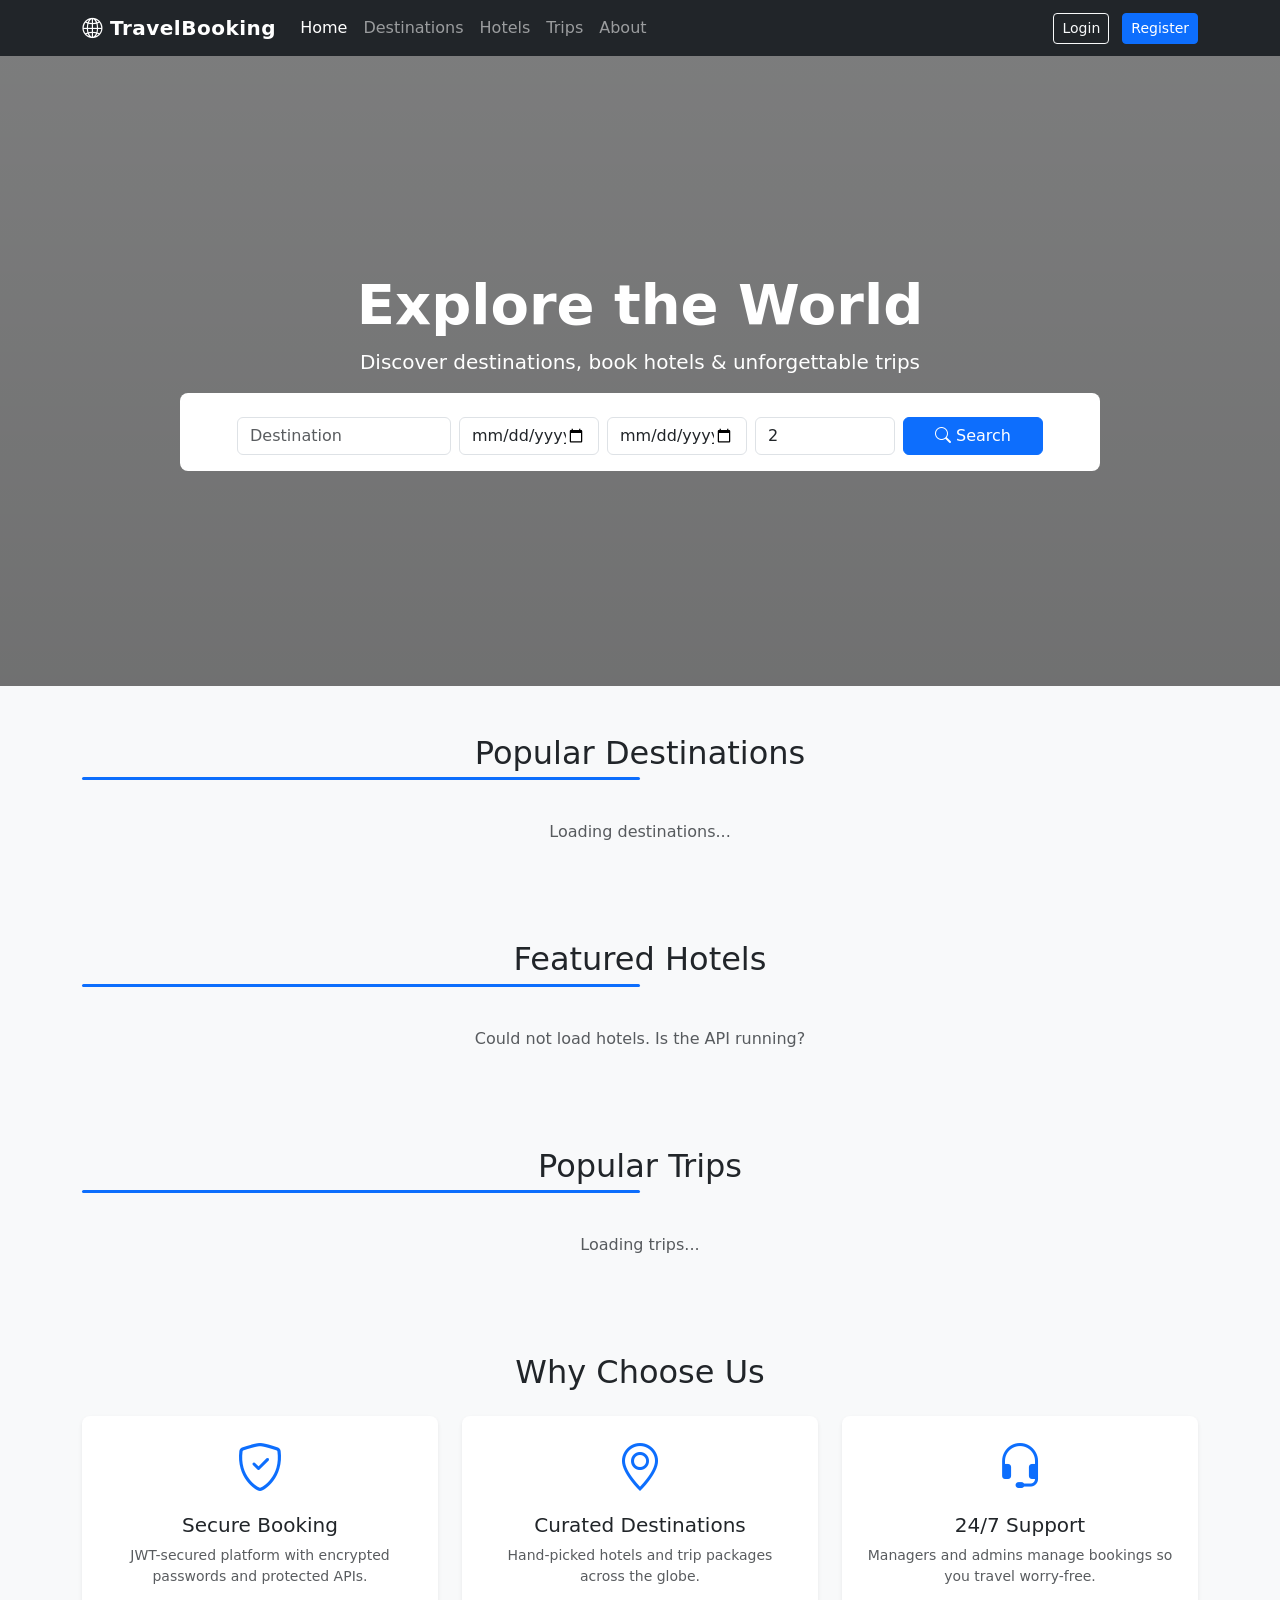
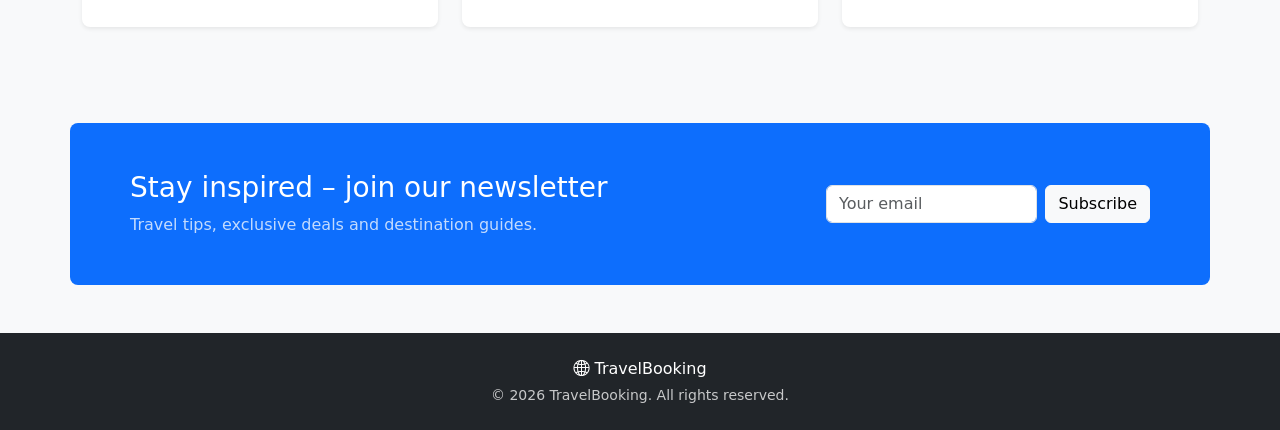
<file: travel-booking/frontend/index.html>
<!DOCTYPE html>
<html lang="en">
<head>
  <meta charset="UTF-8">
  <meta name="viewport" content="width=device-width, initial-scale=1">
  <title>TravelBooking – Explore the World</title>
  <link href="https://cdn.jsdelivr.net/npm/bootstrap@5.3.3/dist/css/bootstrap.min.css" rel="stylesheet">
  <link href="https://cdn.jsdelivr.net/npm/bootstrap-icons@1.11.3/font/bootstrap-icons.css" rel="stylesheet">
  <link href="css/style.css" rel="stylesheet">
</head>
<body class="d-flex flex-column min-vh-100">
<nav class="navbar navbar-expand-lg navbar-dark bg-dark sticky-top">
  <div class="container">
    <a class="navbar-brand fw-bold" href="index.html"><i class="bi bi-globe2"></i> TravelBooking</a>
    <button class="navbar-toggler" data-bs-toggle="collapse" data-bs-target="#nav"><span class="navbar-toggler-icon"></span></button>
    <div class="collapse navbar-collapse" id="nav">
      <ul class="navbar-nav me-auto">
        <li class="nav-item"><a class="nav-link active" href="index.html">Home</a></li>
        <li class="nav-item"><a class="nav-link" href="destinations.html">Destinations</a></li>
        <li class="nav-item"><a class="nav-link" href="hotels.html">Hotels</a></li>
        <li class="nav-item"><a class="nav-link" href="trips.html">Trips</a></li>
        <li class="nav-item"><a class="nav-link" href="#about">About</a></li>
      </ul>
      <div id="authButtons">
        <a href="login.html" class="btn btn-outline-light btn-sm me-2">Login</a>
        <a href="register.html" class="btn btn-primary btn-sm">Register</a>
      </div>
    </div>
  </div>
</nav>

<section class="hero text-white d-flex align-items-center"
  style="background: linear-gradient(rgba(0,0,0,.5),rgba(0,0,0,.55)), url('https://images.unsplash.com/photo-1507525428034-b723cf961d3e?w=1600') center/cover; min-height: 70vh;">
  <div class="container text-center py-5">
    <h1 class="display-4 fw-bold">Explore the World</h1>
    <p class="lead mb-4">Discover destinations, book hotels &amp; unforgettable trips</p>
    <form class="row g-2 justify-content-center bg-white bg-opacity-90 rounded-3 p-3 text-dark mx-auto" style="max-width:920px" id="heroSearch">
      <div class="col-md-3">
        <input type="text" class="form-control" placeholder="Destination" id="searchDest">
      </div>
      <div class="col-md-2">
        <input type="date" class="form-control" id="checkIn">
      </div>
      <div class="col-md-2">
        <input type="date" class="form-control" id="checkOut">
      </div>
      <div class="col-md-2">
        <input type="number" class="form-control" placeholder="Guests" min="1" value="2" id="guests">
      </div>
      <div class="col-md-2">
        <button type="submit" class="btn btn-primary w-100"><i class="bi bi-search"></i> Search</button>
      </div>
    </form>
  </div>
</section>

<section class="py-5">
  <div class="container">
    <h2 class="text-center section-title d-block mx-auto">Popular Destinations</h2>
    <div class="row g-4 mt-2" id="popularDestinations">
      <div class="col-12 text-center text-muted">Loading destinations...</div>
    </div>
  </div>
</section>

<section class="py-5 bg-light">
  <div class="container">
    <h2 class="text-center section-title d-block mx-auto">Featured Hotels</h2>
    <div class="row g-4 mt-2" id="featuredHotels">
      <div class="col-12 text-center text-muted">Loading hotels...</div>
    </div>
  </div>
</section>

<section class="py-5">
  <div class="container">
    <h2 class="text-center section-title d-block mx-auto">Popular Trips</h2>
    <div class="row g-4 mt-2" id="featuredTrips">
      <div class="col-12 text-center text-muted">Loading trips...</div>
    </div>
  </div>
</section>

<section class="py-5 bg-light" id="about">
  <div class="container">
    <h2 class="text-center mb-4">Why Choose Us</h2>
    <div class="row g-4 text-center">
      <div class="col-md-4">
        <div class="p-4 bg-white rounded-3 shadow-sm h-100">
          <i class="bi bi-shield-check display-5 text-primary"></i>
          <h5 class="mt-3">Secure Booking</h5>
          <p class="text-muted small">JWT-secured platform with encrypted passwords and protected APIs.</p>
        </div>
      </div>
      <div class="col-md-4">
        <div class="p-4 bg-white rounded-3 shadow-sm h-100">
          <i class="bi bi-geo-alt display-5 text-primary"></i>
          <h5 class="mt-3">Curated Destinations</h5>
          <p class="text-muted small">Hand-picked hotels and trip packages across the globe.</p>
        </div>
      </div>
      <div class="col-md-4">
        <div class="p-4 bg-white rounded-3 shadow-sm h-100">
          <i class="bi bi-headset display-5 text-primary"></i>
          <h5 class="mt-3">24/7 Support</h5>
          <p class="text-muted small">Managers and admins manage bookings so you travel worry-free.</p>
        </div>
      </div>
    </div>
  </div>
</section>

<section class="py-5">
  <div class="container">
    <div class="row align-items-center bg-primary text-white rounded-3 p-4 p-md-5">
      <div class="col-md-8">
        <h3>Stay inspired – join our newsletter</h3>
        <p class="mb-0 opacity-75">Travel tips, exclusive deals and destination guides.</p>
      </div>
      <div class="col-md-4 mt-3 mt-md-0">
        <form class="d-flex gap-2" onsubmit="event.preventDefault(); alert('Thanks for subscribing!');">
          <input type="email" class="form-control" placeholder="Your email" required>
          <button class="btn btn-light">Subscribe</button>
        </form>
      </div>
    </div>
  </div>
</section>

<footer class="bg-dark text-white py-4 mt-auto">
  <div class="container text-center">
    <p class="mb-1"><i class="bi bi-globe2"></i> TravelBooking</p>
    <p class="small mb-0 opacity-75">&copy; 2026 TravelBooking. All rights reserved.</p>
  </div>
</footer>

<script src="https://cdn.jsdelivr.net/npm/bootstrap@5.3.3/dist/js/bootstrap.bundle.min.js"></script>
<script src="js/config.js"></script>
<script src="js/auth.js"></script>
<script src="js/api.js"></script>
<script src="js/main.js"></script>
</body>
</html>
</file>
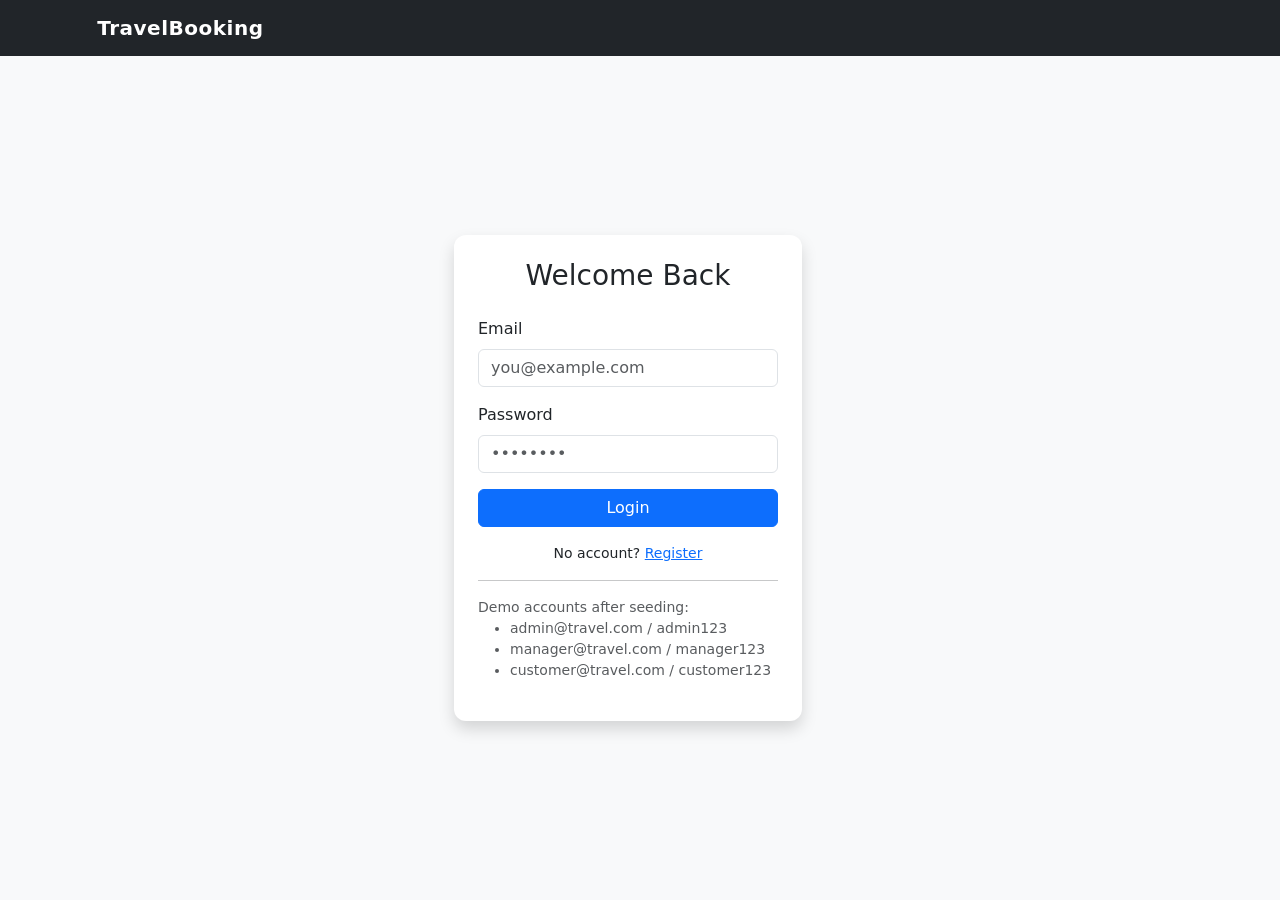
<file: travel-booking/frontend/booking.html>
<!DOCTYPE html>
<html lang="en">
<head>
  <meta charset="UTF-8">
  <meta name="viewport" content="width=device-width, initial-scale=1">
  <title>Booking – TravelBooking</title>
  <meta http-equiv="refresh" content="0;url=dashboard.html">
</head>
<body>
  <p>Redirecting to dashboard… <a href="dashboard.html">Click here</a></p>
</body>
</html>
</file>
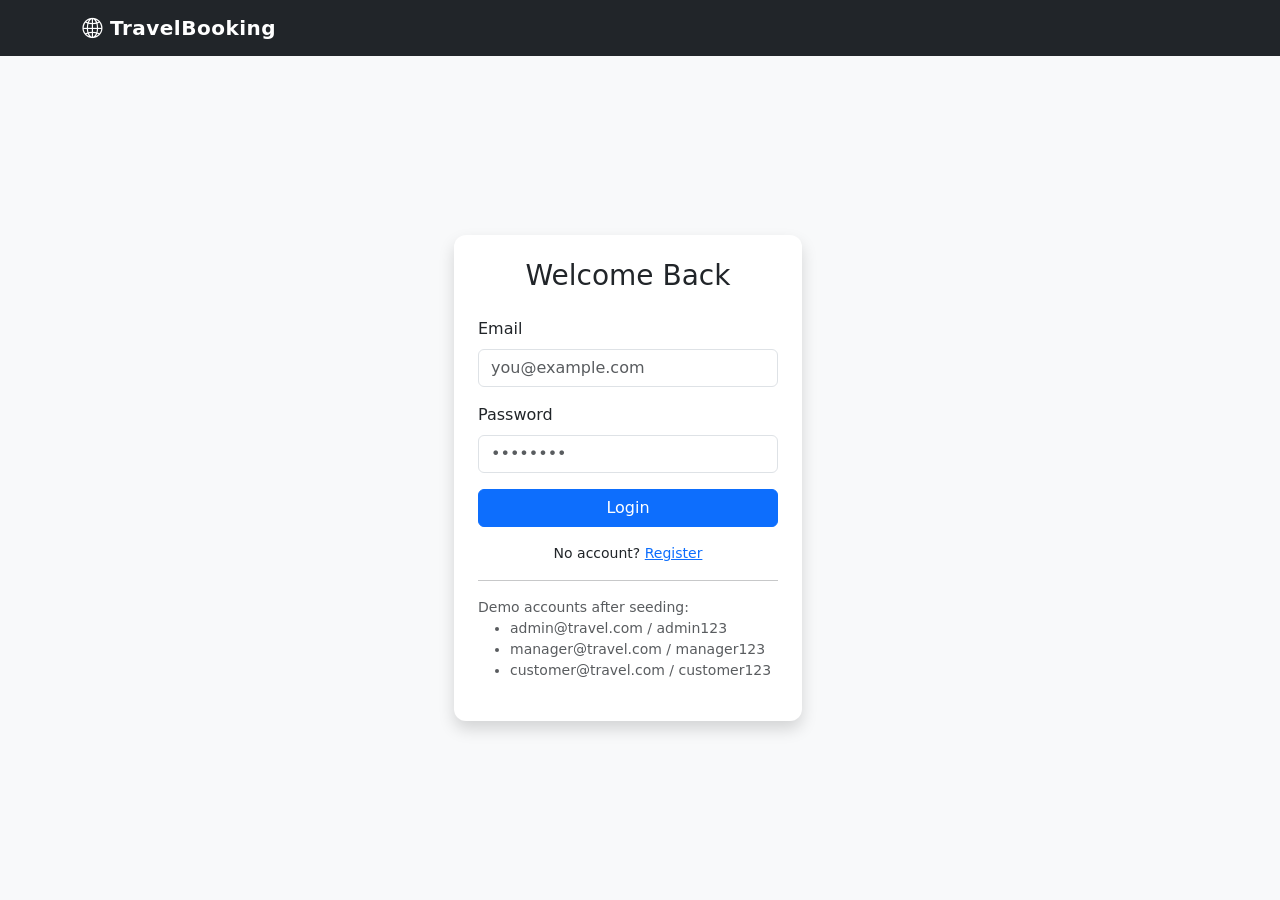
<file: travel-booking/frontend/dashboard.html>
<!DOCTYPE html>
<html lang="en">
<head>
  <meta charset="UTF-8">
  <meta name="viewport" content="width=device-width, initial-scale=1">
  <title>Dashboard – TravelBooking</title>
  <link href="https://cdn.jsdelivr.net/npm/bootstrap@5.3.3/dist/css/bootstrap.min.css" rel="stylesheet">
  <link href="https://cdn.jsdelivr.net/npm/bootstrap-icons@1.11.3/font/bootstrap-icons.css" rel="stylesheet">
  <link href="css/style.css" rel="stylesheet">
</head>
<body>
<nav class="navbar navbar-dark bg-dark">
  <div class="container-fluid">
    <a class="navbar-brand fw-bold" href="index.html"><i class="bi bi-globe2"></i> TravelBooking</a>
    <div>
      <span class="text-white me-3" id="userName"></span>
      <button class="btn btn-outline-light btn-sm" onclick="logout()">Logout</button>
    </div>
  </div>
</nav>

<div class="container-fluid">
  <div class="row">
    <div class="col-md-3 col-lg-2 sidebar p-3">
      <nav class="nav flex-column" id="sideNav"></nav>
    </div>
    <div class="col-md-9 col-lg-10 p-4">
      <div id="dashboardContent">
        <div class="text-center text-muted py-5">Loading dashboard...</div>
      </div>
    </div>
  </div>
</div>

<script src="https://cdn.jsdelivr.net/npm/bootstrap@5.3.3/dist/js/bootstrap.bundle.min.js"></script>
<script src="js/config.js"></script>
<script src="js/auth.js"></script>
<script src="js/api.js"></script>
<script>
if (!requireAuth()) throw new Error("auth");

const role = localStorage.getItem("role");
const fullName = localStorage.getItem("full_name");
document.getElementById("userName").textContent = fullName;

const sideNav = document.getElementById("sideNav");
const content = document.getElementById("dashboardContent");

function setNav(items) {
  sideNav.innerHTML = items.map((item, i) =>
    `<a class="nav-link ${i === 0 ? 'active' : ''}" href="#" data-view="${item.view}" onclick="showView('${item.view}'); return false;">
      <i class="bi ${item.icon}"></i> ${item.label}
    </a>`
  ).join("");
}

function showView(view) {
  document.querySelectorAll("#sideNav .nav-link").forEach(el => {
    el.classList.toggle("active", el.dataset.view === view);
  });
  if (view === "overview") loadOverview();
  else if (view === "bookings") loadBookings();
  else if (view === "favorites") loadFavoritesView();
  else if (view === "hotels") loadManagerHotels();
  else if (view === "trips") loadManagerTrips();
  else if (view === "manage-bookings") loadManageBookings();
  else if (view === "admin-stats") loadAdminStats();
  else if (view === "admin-users") loadAdminUsers();
  else if (view === "admin-hotels") loadAdminHotels();
  else if (view === "admin-trips") loadAdminTrips();
  else if (view === "admin-reviews") loadAdminReviews();
}

// ========== CUSTOMER ==========
if (role === "customer") {
  setNav([
    { view: "overview", label: "Overview", icon: "bi-speedometer2" },
    { view: "bookings", label: "My Bookings", icon: "bi-calendar-check" },
    { view: "favorites", label: "Favorites", icon: "bi-heart" },
  ]);
  loadOverview();
}

async function loadOverview() {
  try {
    const hotelB = await api("/api/hotel-bookings");
    const tripB = await api("/api/trip-bookings");
    const favs = await api("/api/favorites").catch(() => []);
    const all = [...hotelB, ...tripB];
    const upcoming = all.filter(b => b.status === "pending" || b.status === "confirmed").length;
    const completed = all.filter(b => b.status === "completed").length;
    content.innerHTML = `
      <h3>Welcome, ${fullName}</h3>
      <p class="text-muted">Customer Dashboard</p>
      <div class="row g-3 mb-4">
        <div class="col-md-3"><div class="dashboard-stat stat-1"><h4>${all.length}</h4><small>Total Bookings</small></div></div>
        <div class="col-md-3"><div class="dashboard-stat stat-2"><h4>${upcoming}</h4><small>Upcoming</small></div></div>
        <div class="col-md-3"><div class="dashboard-stat stat-3"><h4>${completed}</h4><small>Completed</small></div></div>
        <div class="col-md-3"><div class="dashboard-stat stat-4"><h4>${favs.length}</h4><small>Favorites</small></div></div>
      </div>
      <a href="hotels.html" class="btn btn-primary me-2">Browse Hotels</a>
      <a href="trips.html" class="btn btn-outline-primary">Browse Trips</a>
      <a href="favorites.html" class="btn btn-outline-secondary ms-2">Favorites Page</a>
    `;
  } catch (e) {
    content.innerHTML = `<div class="alert alert-danger">${e.message}</div>`;
  }
}

async function loadBookings() {
  try {
    const hotelB = await api("/api/hotel-bookings");
    const tripB = await api("/api/trip-bookings");
    content.innerHTML = `
      <h3>My Bookings</h3>
      <h5 class="mt-4">Hotel Bookings</h5>
      <div class="table-responsive">
        <table class="table table-hover">
          <thead><tr><th>ID</th><th>Hotel ID</th><th>Dates</th><th>Guests</th><th>Total</th><th>Status</th><th></th></tr></thead>
          <tbody>
            ${hotelB.length ? hotelB.map(b => `
              <tr>
                <td>${b.id}</td><td>${b.hotel_id}</td>
                <td>${b.check_in} → ${b.check_out}</td>
                <td>${b.guests}</td><td>$${b.total_price}</td>
                <td><span class="badge bg-${statusColor(b.status)}">${b.status}</span></td>
                <td>${["pending","confirmed"].includes(b.status) ? `<button class="btn btn-sm btn-outline-danger" onclick="cancelHotel(${b.id})">Cancel</button>` : ""}</td>
              </tr>
            `).join("") : "<tr><td colspan='7' class='text-muted'>No hotel bookings</td></tr>"}
          </tbody>
        </table>
      </div>
      <h5 class="mt-4">Trip Bookings</h5>
      <div class="table-responsive">
        <table class="table table-hover">
          <thead><tr><th>ID</th><th>Trip ID</th><th>Date</th><th>Travelers</th><th>Total</th><th>Status</th><th></th></tr></thead>
          <tbody>
            ${tripB.length ? tripB.map(b => `
              <tr>
                <td>${b.id}</td><td>${b.trip_id}</td>
                <td>${b.travel_date}</td>
                <td>${b.travelers}</td><td>$${b.total_price}</td>
                <td><span class="badge bg-${statusColor(b.status)}">${b.status}</span></td>
                <td>${["pending","confirmed"].includes(b.status) ? `<button class="btn btn-sm btn-outline-danger" onclick="cancelTrip(${b.id})">Cancel</button>` : ""}</td>
              </tr>
            `).join("") : "<tr><td colspan='7' class='text-muted'>No trip bookings</td></tr>"}
          </tbody>
        </table>
      </div>
    `;
  } catch (e) {
    content.innerHTML = `<div class="alert alert-danger">${e.message}</div>`;
  }
}

function statusColor(s) {
  return { pending: "warning", confirmed: "success", cancelled: "secondary", completed: "info", rejected: "danger" }[s] || "secondary";
}

async function cancelHotel(id) {
  if (!confirm("Cancel this booking?")) return;
  await api(`/api/hotel-bookings/${id}/cancel`, { method: "PUT" });
  loadBookings();
}
async function cancelTrip(id) {
  if (!confirm("Cancel this booking?")) return;
  await api(`/api/trip-bookings/${id}/cancel`, { method: "PUT" });
  loadBookings();
}

async function loadFavoritesView() {
  content.innerHTML = `<p>See full favorites page:</p><a href="favorites.html" class="btn btn-primary">Open Favorites</a>`;
}

// ========== MANAGER ==========
if (role === "manager") {
  setNav([
    { view: "overview", label: "Overview", icon: "bi-speedometer2" },
    { view: "hotels", label: "My Hotels", icon: "bi-building" },
    { view: "trips", label: "My Trips", icon: "bi-map" },
    { view: "manage-bookings", label: "Bookings", icon: "bi-calendar-check" },
  ]);
  loadManagerOverview();
}

async function loadManagerOverview() {
  try {
    const hotels = await api("/api/hotels");
    const trips = await api("/api/trips");
    const hotelB = await api("/api/hotel-bookings");
    const tripB = await api("/api/trip-bookings");
    content.innerHTML = `
      <h3>Manager Dashboard</h3>
      <p class="text-muted">Welcome, ${fullName}</p>
      <div class="row g-3 mb-4">
        <div class="col-md-3"><div class="dashboard-stat stat-1"><h4>${hotels.length}</h4><small>Hotels (platform)</small></div></div>
        <div class="col-md-3"><div class="dashboard-stat stat-2"><h4>${trips.length}</h4><small>Trips (platform)</small></div></div>
        <div class="col-md-3"><div class="dashboard-stat stat-3"><h4>${hotelB.length + tripB.length}</h4><small>Bookings visible</small></div></div>
        <div class="col-md-3"><div class="dashboard-stat stat-4"><h4>${hotelB.filter(b=>b.status==='pending').length}</h4><small>Pending hotel</small></div></div>
      </div>
      <button class="btn btn-primary me-2" onclick="showAddHotel()">Add Hotel</button>
      <button class="btn btn-outline-primary" onclick="showAddTrip()">Add Trip</button>
      <div id="managerForm" class="mt-4"></div>
    `;
  } catch (e) {
    content.innerHTML = `<div class="alert alert-danger">${e.message}</div>`;
  }
}

function showAddHotel() {
  document.getElementById("managerForm").innerHTML = `
    <div class="card p-3">
      <h5>Add Hotel</h5>
      <div class="row g-2">
        <div class="col-md-6"><input class="form-control" id="hName" placeholder="Hotel name"></div>
        <div class="col-md-6"><input class="form-control" id="hLoc" placeholder="Location"></div>
        <div class="col-md-12"><textarea class="form-control" id="hDesc" placeholder="Description"></textarea></div>
        <div class="col-md-4"><input type="number" class="form-control" id="hStars" value="4" min="1" max="5"></div>
        <div class="col-md-4"><input class="form-control" id="hType" placeholder="Type (resort/boutique)"></div>
        <div class="col-md-4"><input class="form-control" id="hImg" placeholder="Image URL"></div>
        <div class="col-12"><button class="btn btn-success" onclick="createHotel()">Create</button></div>
      </div>
      <div id="hAlert" class="mt-2"></div>
    </div>
  `;
}

async function createHotel() {
  try {
    await api("/api/hotels", {
      method: "POST",
      body: JSON.stringify({
        name: document.getElementById("hName").value,
        location: document.getElementById("hLoc").value,
        description: document.getElementById("hDesc").value,
        star_rating: parseInt(document.getElementById("hStars").value) || 3,
        hotel_type: document.getElementById("hType").value || null,
        image_url: document.getElementById("hImg").value || null
      })
    });
    document.getElementById("hAlert").innerHTML = `<div class="alert alert-success">Hotel created (pending approval if not admin)</div>`;
  } catch (e) {
    document.getElementById("hAlert").innerHTML = `<div class="alert alert-danger">${e.message}</div>`;
  }
}

function showAddTrip() {
  document.getElementById("managerForm").innerHTML = `
    <div class="card p-3">
      <h5>Add Trip</h5>
      <div class="row g-2">
        <div class="col-md-6"><input class="form-control" id="tTitle" placeholder="Title"></div>
        <div class="col-md-3"><input type="number" class="form-control" id="tDays" placeholder="Days" value="5"></div>
        <div class="col-md-3"><input type="number" class="form-control" id="tPrice" placeholder="Price" value="499"></div>
        <div class="col-md-12"><textarea class="form-control" id="tDesc" placeholder="Description"></textarea></div>
        <div class="col-md-4"><input class="form-control" id="tType" placeholder="Type"></div>
        <div class="col-md-8"><input class="form-control" id="tImg" placeholder="Image URL"></div>
        <div class="col-12"><button class="btn btn-success" onclick="createTrip()">Create</button></div>
      </div>
      <div id="tAlert" class="mt-2"></div>
    </div>
  `;
}

async function createTrip() {
  try {
    await api("/api/trips", {
      method: "POST",
      body: JSON.stringify({
        title: document.getElementById("tTitle").value,
        duration_days: parseInt(document.getElementById("tDays").value) || 5,
        price: parseFloat(document.getElementById("tPrice").value) || 0,
        description: document.getElementById("tDesc").value,
        trip_type: document.getElementById("tType").value || null,
        image_url: document.getElementById("tImg").value || null
      })
    });
    document.getElementById("tAlert").innerHTML = `<div class="alert alert-success">Trip created</div>`;
  } catch (e) {
    document.getElementById("tAlert").innerHTML = `<div class="alert alert-danger">${e.message}</div>`;
  }
}

async function loadManagerHotels() {
  const hotels = await api("/api/hotels");
  content.innerHTML = `<h3>Hotels</h3>
    <button class="btn btn-primary mb-3" onclick="showAddHotel(); document.getElementById('managerForm')?.scrollIntoView()">Add Hotel</button>
    <div id="managerForm"></div>
    <div class="table-responsive"><table class="table"><thead><tr><th>ID</th><th>Name</th><th>Location</th><th>Stars</th><th>Status</th></tr></thead>
    <tbody>${hotels.map(h => `<tr><td>${h.id}</td><td>${h.name}</td><td>${h.location||''}</td><td>${h.star_rating}</td><td>${h.approval_status}</td></tr>`).join("")}</tbody></table></div>`;
}

async function loadManagerTrips() {
  const trips = await api("/api/trips");
  content.innerHTML = `<h3>Trips</h3>
    <button class="btn btn-primary mb-3" onclick="showAddTrip()">Add Trip</button>
    <div id="managerForm"></div>
    <div class="table-responsive"><table class="table"><thead><tr><th>ID</th><th>Title</th><th>Days</th><th>Price</th><th>Status</th></tr></thead>
    <tbody>${trips.map(t => `<tr><td>${t.id}</td><td>${t.title}</td><td>${t.duration_days}</td><td>$${t.price}</td><td>${t.approval_status}</td></tr>`).join("")}</tbody></table></div>`;
}

async function loadManageBookings() {
  const hotelB = await api("/api/hotel-bookings");
  const tripB = await api("/api/trip-bookings");
  content.innerHTML = `
    <h3>Manage Bookings</h3>
    <h5>Hotel</h5>
    <table class="table table-sm"><thead><tr><th>ID</th><th>User</th><th>Hotel</th><th>Dates</th><th>Total</th><th>Status</th><th>Actions</th></tr></thead>
    <tbody>${hotelB.map(b => `
      <tr>
        <td>${b.id}</td><td>${b.user_id}</td><td>${b.hotel_id}</td>
        <td>${b.check_in}→${b.check_out}</td><td>$${b.total_price}</td>
        <td><span class="badge bg-${statusColor(b.status)}">${b.status}</span></td>
        <td>
          ${b.status==='pending' ? `
            <button class="btn btn-sm btn-success" onclick="setHotelStatus(${b.id},'confirmed')">Confirm</button>
            <button class="btn btn-sm btn-danger" onclick="setHotelStatus(${b.id},'rejected')">Reject</button>
          ` : ''}
          ${b.status==='confirmed' ? `<button class="btn btn-sm btn-info" onclick="setHotelStatus(${b.id},'completed')">Complete</button>` : ''}
        </td>
      </tr>
    `).join("")}</tbody></table>
    <h5 class="mt-4">Trips</h5>
    <table class="table table-sm"><thead><tr><th>ID</th><th>User</th><th>Trip</th><th>Date</th><th>Total</th><th>Status</th><th>Actions</th></tr></thead>
    <tbody>${tripB.map(b => `
      <tr>
        <td>${b.id}</td><td>${b.user_id}</td><td>${b.trip_id}</td>
        <td>${b.travel_date}</td><td>$${b.total_price}</td>
        <td><span class="badge bg-${statusColor(b.status)}">${b.status}</span></td>
        <td>
          ${b.status==='pending' ? `
            <button class="btn btn-sm btn-success" onclick="setTripStatus(${b.id},'confirmed')">Confirm</button>
            <button class="btn btn-sm btn-danger" onclick="setTripStatus(${b.id},'rejected')">Reject</button>
          ` : ''}
          ${b.status==='confirmed' ? `<button class="btn btn-sm btn-info" onclick="setTripStatus(${b.id},'completed')">Complete</button>` : ''}
        </td>
      </tr>
    `).join("")}</tbody></table>
  `;
}

async function setHotelStatus(id, status) {
  await api(`/api/hotel-bookings/${id}/status`, { method: "PUT", body: JSON.stringify({ status }) });
  loadManageBookings();
}
async function setTripStatus(id, status) {
  await api(`/api/trip-bookings/${id}/status`, { method: "PUT", body: JSON.stringify({ status }) });
  loadManageBookings();
}

// ========== ADMIN ==========
if (role === "admin") {
  setNav([
    { view: "admin-stats", label: "Statistics", icon: "bi-graph-up" },
    { view: "admin-users", label: "Users", icon: "bi-people" },
    { view: "admin-hotels", label: "Hotels", icon: "bi-building" },
    { view: "admin-trips", label: "Trips", icon: "bi-map" },
    { view: "admin-reviews", label: "Reviews", icon: "bi-star" },
  ]);
  loadAdminStats();
}

async function loadAdminStats() {
  try {
    const s = await api("/api/admin/dashboard");
    content.innerHTML = `
      <h3>Admin Dashboard</h3>
      <div class="row g-3">
        <div class="col-md-3"><div class="dashboard-stat stat-1"><h4>${s.total_users}</h4><small>Users</small></div></div>
        <div class="col-md-3"><div class="dashboard-stat stat-2"><h4>${s.total_hotels}</h4><small>Hotels</small></div></div>
        <div class="col-md-3"><div class="dashboard-stat stat-3"><h4>${s.total_trips}</h4><small>Trips</small></div></div>
        <div class="col-md-3"><div class="dashboard-stat stat-4"><h4>${s.total_bookings}</h4><small>Bookings</small></div></div>
        <div class="col-md-4"><div class="dashboard-stat stat-1"><h4>$${s.total_revenue.toFixed(0)}</h4><small>Revenue</small></div></div>
        <div class="col-md-4"><div class="dashboard-stat stat-2"><h4>${s.pending_approvals}</h4><small>Pending Approvals</small></div></div>
        <div class="col-md-4"><div class="dashboard-stat stat-3"><h4>${s.total_reviews}</h4><small>Reviews</small></div></div>
      </div>
    `;
  } catch (e) {
    content.innerHTML = `<div class="alert alert-danger">${e.message}</div>`;
  }
}

async function loadAdminUsers() {
  const users = await api("/api/admin/users");
  content.innerHTML = `<h3>Users</h3>
    <table class="table table-hover"><thead><tr><th>ID</th><th>Name</th><th>Email</th><th>Role</th><th>Active</th><th></th></tr></thead>
    <tbody>${users.map(u => `
      <tr>
        <td>${u.id}</td><td>${u.full_name}</td><td>${u.email}</td>
        <td><span class="badge bg-secondary">${u.role}</span></td>
        <td>${u.is_active ? 'Yes' : 'No'}</td>
        <td>
          <button class="btn btn-sm btn-outline-warning" onclick="toggleUser(${u.id})">Toggle Active</button>
        </td>
      </tr>
    `).join("")}</tbody></table>`;
}

async function toggleUser(id) {
  await api(`/api/admin/users/${id}/toggle-active`, { method: "PUT" });
  loadAdminUsers();
}

async function loadAdminHotels() {
  const hotels = await api("/api/admin/hotels");
  content.innerHTML = `<h3>Hotels</h3>
    <table class="table"><thead><tr><th>ID</th><th>Name</th><th>Location</th><th>Status</th><th>Actions</th></tr></thead>
    <tbody>${hotels.map(h => `
      <tr>
        <td>${h.id}</td><td>${h.name}</td><td>${h.location||''}</td>
        <td>${h.approval_status}</td>
        <td>
          ${h.approval_status==='pending' ? `
            <button class="btn btn-sm btn-success" onclick="approveHotel(${h.id})">Approve</button>
            <button class="btn btn-sm btn-danger" onclick="rejectHotel(${h.id})">Reject</button>
          ` : ''}
        </td>
      </tr>
    `).join("")}</tbody></table>`;
}

async function approveHotel(id) {
  await api(`/api/admin/hotels/${id}/approve`, { method: "PUT" });
  loadAdminHotels();
}
async function rejectHotel(id) {
  await api(`/api/admin/hotels/${id}/reject`, { method: "PUT" });
  loadAdminHotels();
}

async function loadAdminTrips() {
  const trips = await api("/api/admin/trips");
  content.innerHTML = `<h3>Trips</h3>
    <table class="table"><thead><tr><th>ID</th><th>Title</th><th>Price</th><th>Status</th><th>Actions</th></tr></thead>
    <tbody>${trips.map(t => `
      <tr>
        <td>${t.id}</td><td>${t.title}</td><td>$${t.price}</td>
        <td>${t.approval_status}</td>
        <td>
          ${t.approval_status==='pending' ? `
            <button class="btn btn-sm btn-success" onclick="approveTrip(${t.id})">Approve</button>
            <button class="btn btn-sm btn-danger" onclick="rejectTrip(${t.id})">Reject</button>
          ` : ''}
        </td>
      </tr>
    `).join("")}</tbody></table>`;
}

async function approveTrip(id) {
  await api(`/api/admin/trips/${id}/approve`, { method: "PUT" });
  loadAdminTrips();
}
async function rejectTrip(id) {
  await api(`/api/admin/trips/${id}/reject`, { method: "PUT" });
  loadAdminTrips();
}

async function loadAdminReviews() {
  const reviews = await api("/api/admin/reviews");
  content.innerHTML = `<h3>Reviews</h3>
    <table class="table"><thead><tr><th>ID</th><th>User</th><th>Hotel/Trip</th><th>Rating</th><th>Title</th><th></th></tr></thead>
    <tbody>${reviews.map(r => `
      <tr>
        <td>${r.id}</td><td>${r.user_id}</td>
        <td>${r.hotel_id ? 'Hotel '+r.hotel_id : 'Trip '+r.trip_id}</td>
        <td>${r.rating}★</td><td>${r.title||''}</td>
        <td><button class="btn btn-sm btn-outline-danger" onclick="deleteReview(${r.id})">Delete</button></td>
      </tr>
    `).join("")}</tbody></table>`;
}

async function deleteReview(id) {
  if (!confirm("Delete review?")) return;
  await api(`/api/reviews/${id}`, { method: "DELETE" });
  loadAdminReviews();
}
</script>
</body>
</html>
</file>
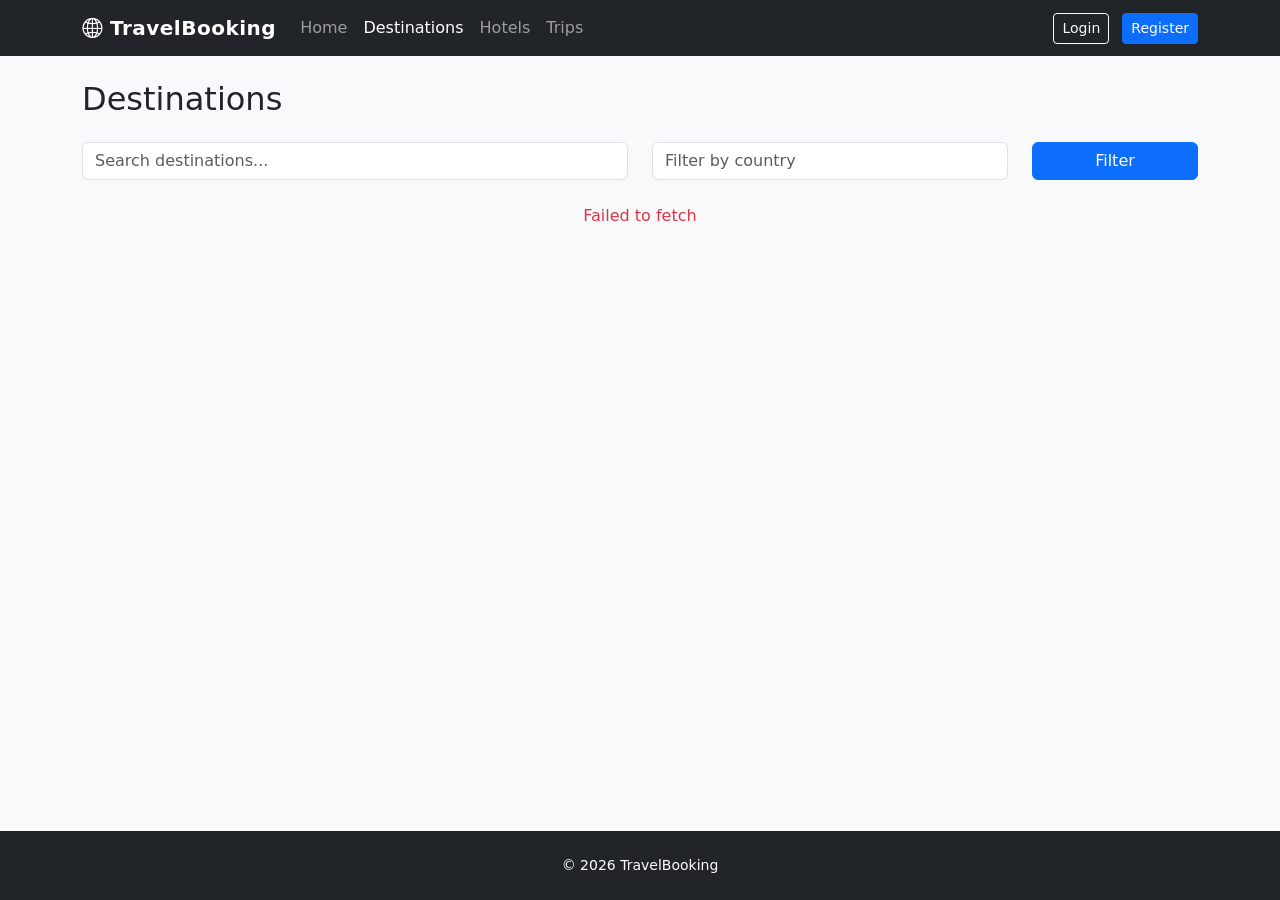
<file: travel-booking/frontend/destinations.html>
<!DOCTYPE html>
<html lang="en">
<head>
  <meta charset="UTF-8">
  <meta name="viewport" content="width=device-width, initial-scale=1">
  <title>Destinations – TravelBooking</title>
  <link href="https://cdn.jsdelivr.net/npm/bootstrap@5.3.3/dist/css/bootstrap.min.css" rel="stylesheet">
  <link href="https://cdn.jsdelivr.net/npm/bootstrap-icons@1.11.3/font/bootstrap-icons.css" rel="stylesheet">
  <link href="css/style.css" rel="stylesheet">
</head>
<body class="d-flex flex-column min-vh-100">
<nav class="navbar navbar-expand-lg navbar-dark bg-dark sticky-top">
  <div class="container">
    <a class="navbar-brand fw-bold" href="index.html"><i class="bi bi-globe2"></i> TravelBooking</a>
    <button class="navbar-toggler" data-bs-toggle="collapse" data-bs-target="#nav"><span class="navbar-toggler-icon"></span></button>
    <div class="collapse navbar-collapse" id="nav">
      <ul class="navbar-nav me-auto">
        <li class="nav-item"><a class="nav-link" href="index.html">Home</a></li>
        <li class="nav-item"><a class="nav-link active" href="destinations.html">Destinations</a></li>
        <li class="nav-item"><a class="nav-link" href="hotels.html">Hotels</a></li>
        <li class="nav-item"><a class="nav-link" href="trips.html">Trips</a></li>
      </ul>
      <div id="authButtons">
        <a href="login.html" class="btn btn-outline-light btn-sm me-2">Login</a>
        <a href="register.html" class="btn btn-primary btn-sm">Register</a>
      </div>
    </div>
  </div>
</nav>

<div class="container py-4">
  <h2 class="mb-4">Destinations</h2>
  <div class="row mb-4">
    <div class="col-md-6">
      <input type="text" class="form-control" id="searchInput" placeholder="Search destinations...">
    </div>
    <div class="col-md-4">
      <input type="text" class="form-control" id="countryFilter" placeholder="Filter by country">
    </div>
    <div class="col-md-2">
      <button class="btn btn-primary w-100" onclick="loadDestinations()">Filter</button>
    </div>
  </div>
  <div class="row g-4" id="destGrid">
    <div class="col-12 text-center text-muted">Loading...</div>
  </div>
</div>

<footer class="bg-dark text-white py-4 mt-auto">
  <div class="container text-center"><p class="mb-0 small">&copy; 2026 TravelBooking</p></div>
</footer>

<script src="https://cdn.jsdelivr.net/npm/bootstrap@5.3.3/dist/js/bootstrap.bundle.min.js"></script>
<script src="js/config.js"></script>
<script src="js/auth.js"></script>
<script src="js/api.js"></script>
<script>
async function loadDestinations() {
  const search = document.getElementById("searchInput").value;
  const country = document.getElementById("countryFilter").value;
  let path = "/api/destinations?";
  if (search) path += `search=${encodeURIComponent(search)}&`;
  if (country) path += `country=${encodeURIComponent(country)}&`;
  const grid = document.getElementById("destGrid");
  try {
    const dests = await api(path);
    if (!dests.length) {
      grid.innerHTML = `<div class="col-12 text-center text-muted">No destinations found.</div>`;
      return;
    }
    grid.innerHTML = dests.map(d => `
      <div class="col-md-6 col-lg-4">
        <div class="card dest-card h-100">
          <img src="${d.image_url || 'https://images.unsplash.com/photo-1488646953014-85cb44e25828?w=600'}" class="card-img-top" alt="${d.name}">
          <div class="card-body d-flex flex-column">
            <h5 class="card-title">${d.name}</h5>
            <p class="text-muted small mb-1"><i class="bi bi-flag"></i> ${d.country}</p>
            <p class="small flex-grow-1">${(d.description || '').substring(0, 100)}...</p>
            <div class="d-flex justify-content-between align-items-center">
              <span class="price-tag">From $${d.starting_price}</span>
              <a href="hotels.html?location=${encodeURIComponent(d.name)}" class="btn btn-sm btn-primary">Explore</a>
            </div>
          </div>
        </div>
      </div>
    `).join("");
  } catch (e) {
    grid.innerHTML = `<div class="col-12 text-center text-danger">${e.message}</div>`;
  }
}
loadDestinations();
</script>
</body>
</html>
</file>
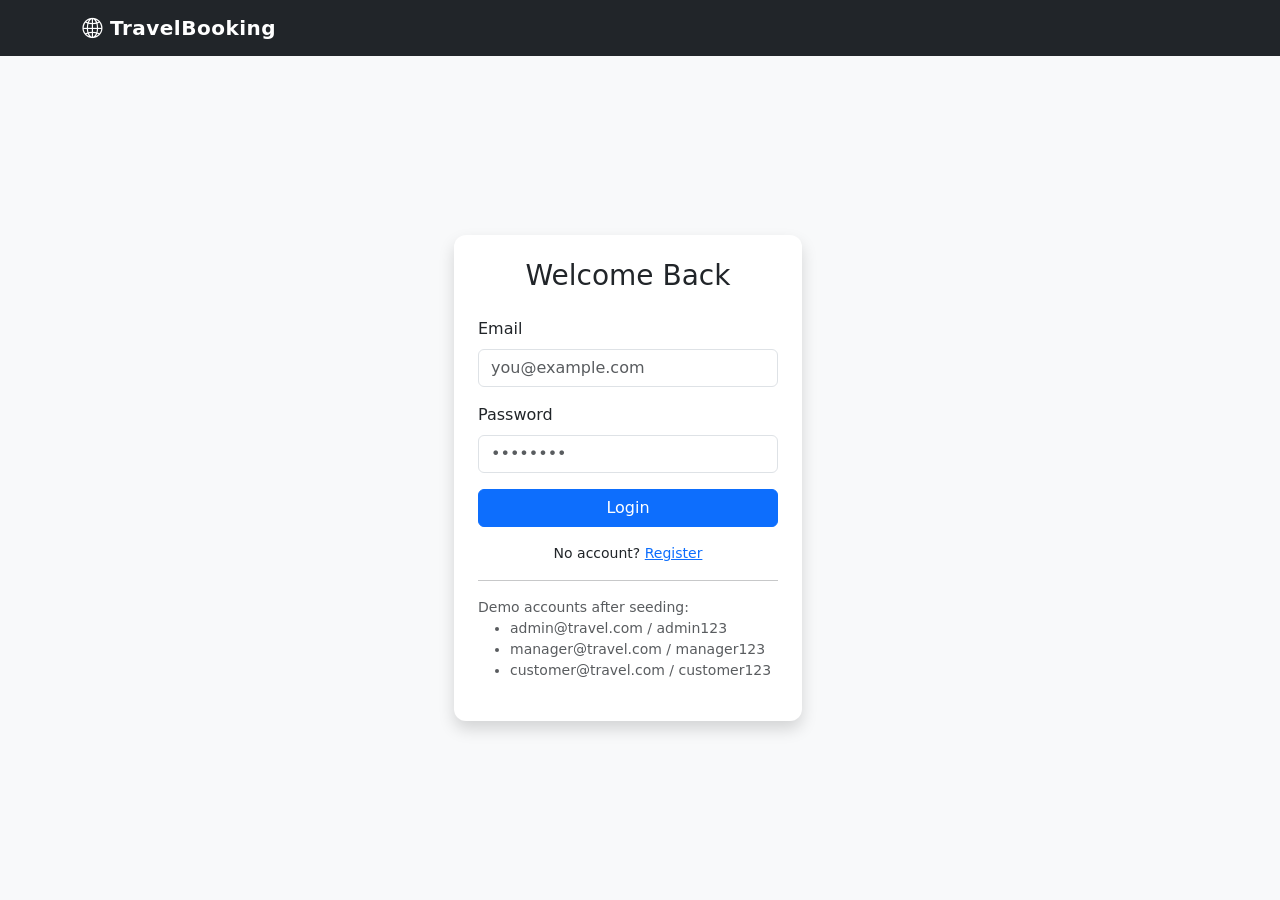
<file: travel-booking/frontend/favorites.html>
<!DOCTYPE html>
<html lang="en">
<head>
  <meta charset="UTF-8">
  <meta name="viewport" content="width=device-width, initial-scale=1">
  <title>Favorites – TravelBooking</title>
  <link href="https://cdn.jsdelivr.net/npm/bootstrap@5.3.3/dist/css/bootstrap.min.css" rel="stylesheet">
  <link href="https://cdn.jsdelivr.net/npm/bootstrap-icons@1.11.3/font/bootstrap-icons.css" rel="stylesheet">
  <link href="css/style.css" rel="stylesheet">
</head>
<body class="d-flex flex-column min-vh-100">
<nav class="navbar navbar-expand-lg navbar-dark bg-dark sticky-top">
  <div class="container">
    <a class="navbar-brand fw-bold" href="index.html"><i class="bi bi-globe2"></i> TravelBooking</a>
    <div class="ms-auto" id="authButtons"></div>
  </div>
</nav>

<div class="container py-4">
  <h2 class="mb-4">My Favorites</h2>
  <div id="favList" class="row g-4">
    <div class="col-12 text-center text-muted">Loading...</div>
  </div>
</div>

<footer class="bg-dark text-white py-4 mt-auto">
  <div class="container text-center"><p class="mb-0 small">&copy; 2026 TravelBooking</p></div>
</footer>

<script src="https://cdn.jsdelivr.net/npm/bootstrap@5.3.3/dist/js/bootstrap.bundle.min.js"></script>
<script src="js/config.js"></script>
<script src="js/auth.js"></script>
<script src="js/api.js"></script>
<script>
if (!requireAuth()) throw new Error("auth");

async function load() {
  const list = document.getElementById("favList");
  try {
    const favs = await api("/api/favorites");
    if (!favs.length) {
      list.innerHTML = `<div class="col-12 text-center text-muted">No favorites yet. Browse hotels and trips to save them.</div>`;
      return;
    }
    const cards = await Promise.all(favs.map(async (f) => {
      if (f.hotel_id) {
        try {
          const h = await api(`/api/hotels/${f.hotel_id}`);
          return `<div class="col-md-4"><div class="card h-100">
            <img src="${h.image_url || ''}" class="card-img-top" style="height:160px;object-fit:cover">
            <div class="card-body">
              <h5>${h.name}</h5>
              <a href="hotel-details.html?id=${h.id}" class="btn btn-sm btn-primary">View</a>
              <button class="btn btn-sm btn-outline-danger" onclick="removeFav(${f.id})">Remove</button>
            </div></div></div>`;
        } catch { return ""; }
      }
      if (f.trip_id) {
        try {
          const t = await api(`/api/trips/${f.trip_id}`);
          return `<div class="col-md-4"><div class="card h-100">
            <img src="${t.image_url || ''}" class="card-img-top" style="height:160px;object-fit:cover">
            <div class="card-body">
              <h5>${t.title}</h5>
              <a href="trip-details.html?id=${t.id}" class="btn btn-sm btn-primary">View</a>
              <button class="btn btn-sm btn-outline-danger" onclick="removeFav(${f.id})">Remove</button>
            </div></div></div>`;
        } catch { return ""; }
      }
      return "";
    }));
    list.innerHTML = cards.join("") || `<div class="col-12 text-muted">No items to show.</div>`;
  } catch (e) {
    list.innerHTML = `<div class="col-12 text-danger">${e.message}</div>`;
  }
}

async function removeFav(id) {
  try {
    await api(`/api/favorites/${id}`, { method: "DELETE" });
    load();
  } catch (e) {
    alert(e.message);
  }
}

load();
</script>
</body>
</html>
</file>
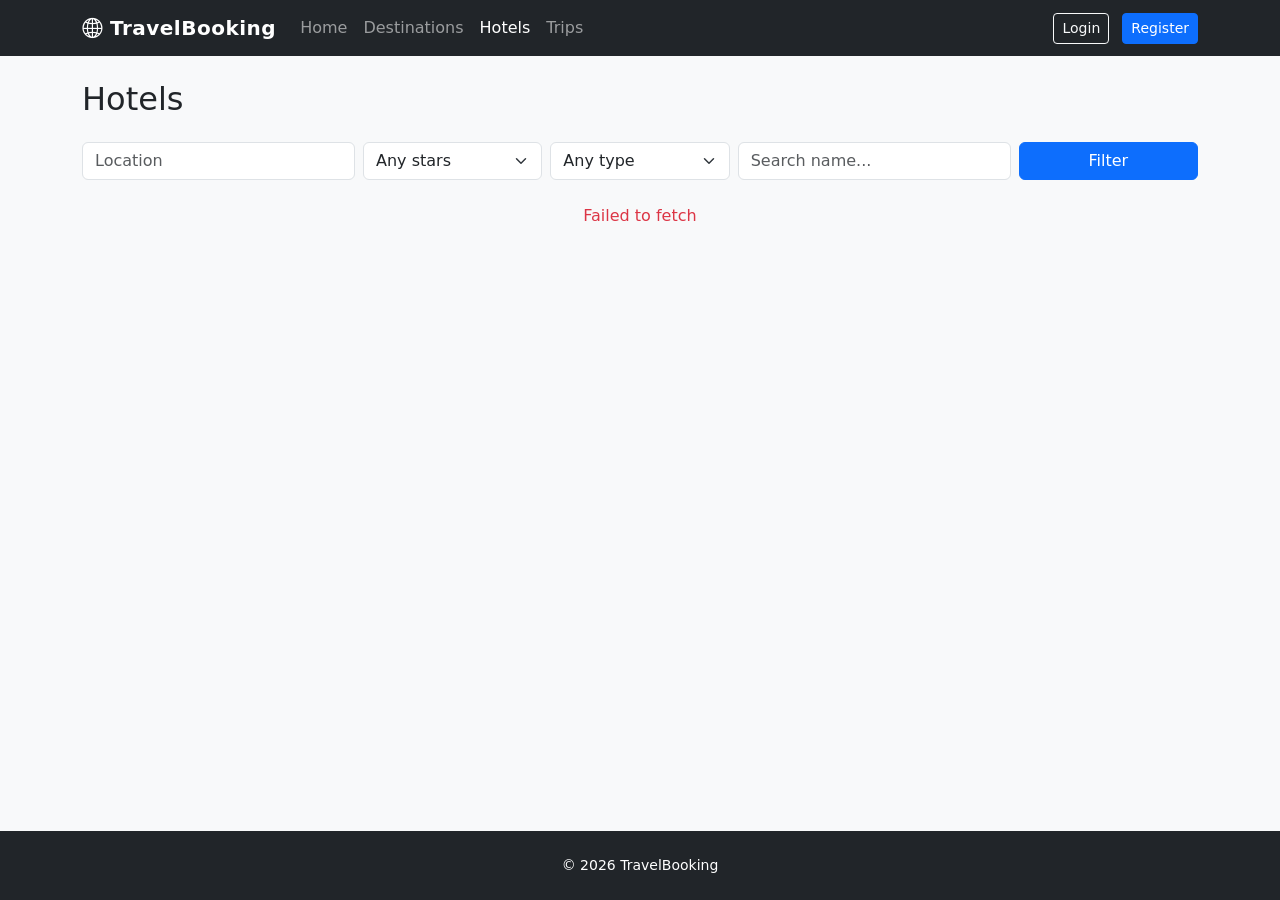
<file: travel-booking/frontend/hotel-details.html>
<!DOCTYPE html>
<html lang="en">
<head>
  <meta charset="UTF-8">
  <meta name="viewport" content="width=device-width, initial-scale=1">
  <title>Hotel Details – TravelBooking</title>
  <link href="https://cdn.jsdelivr.net/npm/bootstrap@5.3.3/dist/css/bootstrap.min.css" rel="stylesheet">
  <link href="https://cdn.jsdelivr.net/npm/bootstrap-icons@1.11.3/font/bootstrap-icons.css" rel="stylesheet">
  <link href="css/style.css" rel="stylesheet">
</head>
<body class="d-flex flex-column min-vh-100">
<nav class="navbar navbar-expand-lg navbar-dark bg-dark sticky-top">
  <div class="container">
    <a class="navbar-brand fw-bold" href="index.html"><i class="bi bi-globe2"></i> TravelBooking</a>
    <button class="navbar-toggler" data-bs-toggle="collapse" data-bs-target="#nav"><span class="navbar-toggler-icon"></span></button>
    <div class="collapse navbar-collapse" id="nav">
      <ul class="navbar-nav me-auto">
        <li class="nav-item"><a class="nav-link" href="index.html">Home</a></li>
        <li class="nav-item"><a class="nav-link" href="hotels.html">Hotels</a></li>
        <li class="nav-item"><a class="nav-link" href="trips.html">Trips</a></li>
      </ul>
      <div id="authButtons">
        <a href="login.html" class="btn btn-outline-light btn-sm me-2">Login</a>
        <a href="register.html" class="btn btn-primary btn-sm">Register</a>
      </div>
    </div>
  </div>
</nav>

<div class="container py-4" id="content">
  <div class="text-center text-muted py-5">Loading hotel...</div>
</div>

<footer class="bg-dark text-white py-4 mt-auto">
  <div class="container text-center"><p class="mb-0 small">&copy; 2026 TravelBooking</p></div>
</footer>

<script src="https://cdn.jsdelivr.net/npm/bootstrap@5.3.3/dist/js/bootstrap.bundle.min.js"></script>
<script src="js/config.js"></script>
<script src="js/auth.js"></script>
<script src="js/api.js"></script>
<script>
const hotelId = new URLSearchParams(location.search).get("id");
if (!hotelId) location.href = "hotels.html";

let currentHotel = null;
let rooms = [];

async function load() {
  try {
    currentHotel = await api(`/api/hotels/${hotelId}`);
    rooms = await api(`/api/hotels/${hotelId}/rooms`);
    const reviews = await api(`/api/reviews?hotel_id=${hotelId}`).catch(() => []);

    document.getElementById("content").innerHTML = `
      <div class="row">
        <div class="col-lg-8">
          <img src="${currentHotel.image_url || 'https://images.unsplash.com/photo-1566073771259-6a8506099945?w=1000'}" class="img-fluid rounded-3 mb-3 w-100" style="max-height:400px;object-fit:cover" alt="">
          <h2>${currentHotel.name}</h2>
          <p class="text-muted"><i class="bi bi-geo-alt"></i> ${currentHotel.location || ''} · <span class="review-stars">${starsHtml(currentHotel.star_rating)}</span></p>
          <p>${currentHotel.description || ''}</p>
          <h4 class="mt-4">Available Rooms</h4>
          <div class="row g-3" id="roomsList">
            ${rooms.length ? rooms.map(r => `
              <div class="col-md-6">
                <div class="card h-100">
                  <div class="card-body">
                    <h5>${r.room_type}</h5>
                    <p class="small text-muted">${r.description || 'Comfortable room'}</p>
                    <p>Capacity: ${r.capacity} · <span class="price-tag">$${r.price_per_night}/night</span></p>
                    <button class="btn btn-sm btn-primary" onclick="selectRoom(${r.id}, ${r.price_per_night}, '${r.room_type}')">Select</button>
                  </div>
                </div>
              </div>
            `).join("") : '<p class="text-muted">No rooms listed yet.</p>'}
          </div>
          <h4 class="mt-4">Reviews</h4>
          <div id="reviewsList">
            ${reviews.length ? reviews.map(r => `
              <div class="border-bottom py-2">
                <div class="review-stars">${starsHtml(r.rating)}</div>
                <strong>${r.title || 'Review'}</strong>
                <p class="small mb-0">${r.description || ''}</p>
                <span class="text-muted small">${new Date(r.created_at).toLocaleDateString()}</span>
              </div>
            `).join("") : '<p class="text-muted">No reviews yet.</p>'}
          </div>
        </div>
        <div class="col-lg-4" id="book">
          <div class="booking-summary sticky-top" style="top:80px">
            <h5>Book this hotel</h5>
            <div class="mb-2">
              <label class="form-label small">Room</label>
              <select class="form-select" id="roomSelect">
                <option value="">Select room</option>
                ${rooms.map(r => `<option value="${r.id}" data-price="${r.price_per_night}">${r.room_type} – $${r.price_per_night}/night</option>`).join("")}
              </select>
            </div>
            <div class="mb-2">
              <label class="form-label small">Check-in</label>
              <input type="date" class="form-control" id="checkIn">
            </div>
            <div class="mb-2">
              <label class="form-label small">Check-out</label>
              <input type="date" class="form-control" id="checkOut">
            </div>
            <div class="mb-2">
              <label class="form-label small">Guests</label>
              <input type="number" class="form-control" id="guests" value="2" min="1">
            </div>
            <div class="mb-3" id="pricePreview"></div>
            <button class="btn btn-primary w-100" onclick="bookHotel()">Confirm Booking</button>
            <div id="bookAlert" class="mt-2"></div>
          </div>
        </div>
      </div>
    `;

    document.getElementById("roomSelect").addEventListener("change", updatePreview);
    document.getElementById("checkIn").addEventListener("change", updatePreview);
    document.getElementById("checkOut").addEventListener("change", updatePreview);
  } catch (e) {
    document.getElementById("content").innerHTML = `<div class="alert alert-danger">${e.message}</div>`;
  }
}

function selectRoom(id, price, name) {
  document.getElementById("roomSelect").value = id;
  updatePreview();
  document.getElementById("book").scrollIntoView({ behavior: "smooth" });
}

function updatePreview() {
  const sel = document.getElementById("roomSelect");
  const opt = sel.options[sel.selectedIndex];
  const price = opt ? parseFloat(opt.dataset.price || 0) : 0;
  const cin = document.getElementById("checkIn").value;
  const cout = document.getElementById("checkOut").value;
  let html = "";
  if (cin && cout && price) {
    const nights = Math.max(0, (new Date(cout) - new Date(cin)) / 86400000);
    if (nights > 0) html = `<strong>Total: $${(nights * price).toFixed(2)}</strong> (${nights} night${nights > 1 ? 's' : ''})`;
  }
  document.getElementById("pricePreview").innerHTML = html;
}

async function bookHotel() {
  if (!getToken()) { location.href = "login.html"; return; }
  const roomId = document.getElementById("roomSelect").value;
  const checkIn = document.getElementById("checkIn").value;
  const checkOut = document.getElementById("checkOut").value;
  const guests = parseInt(document.getElementById("guests").value) || 1;
  const alertEl = document.getElementById("bookAlert");
  if (!roomId || !checkIn || !checkOut) {
    alertEl.innerHTML = `<div class="alert alert-warning py-2">Please fill all fields</div>`;
    return;
  }
  try {
    const booking = await api("/api/hotel-bookings", {
      method: "POST",
      body: JSON.stringify({
        hotel_id: parseInt(hotelId),
        room_id: parseInt(roomId),
        check_in: checkIn,
        check_out: checkOut,
        guests
      })
    });
    alertEl.innerHTML = `<div class="alert alert-success py-2">Booking created! Total: $${booking.total_price}. Status: ${booking.status}</div>`;
  } catch (e) {
    alertEl.innerHTML = `<div class="alert alert-danger py-2">${e.message}</div>`;
  }
}

load();
</script>
</body>
</html>
</file>
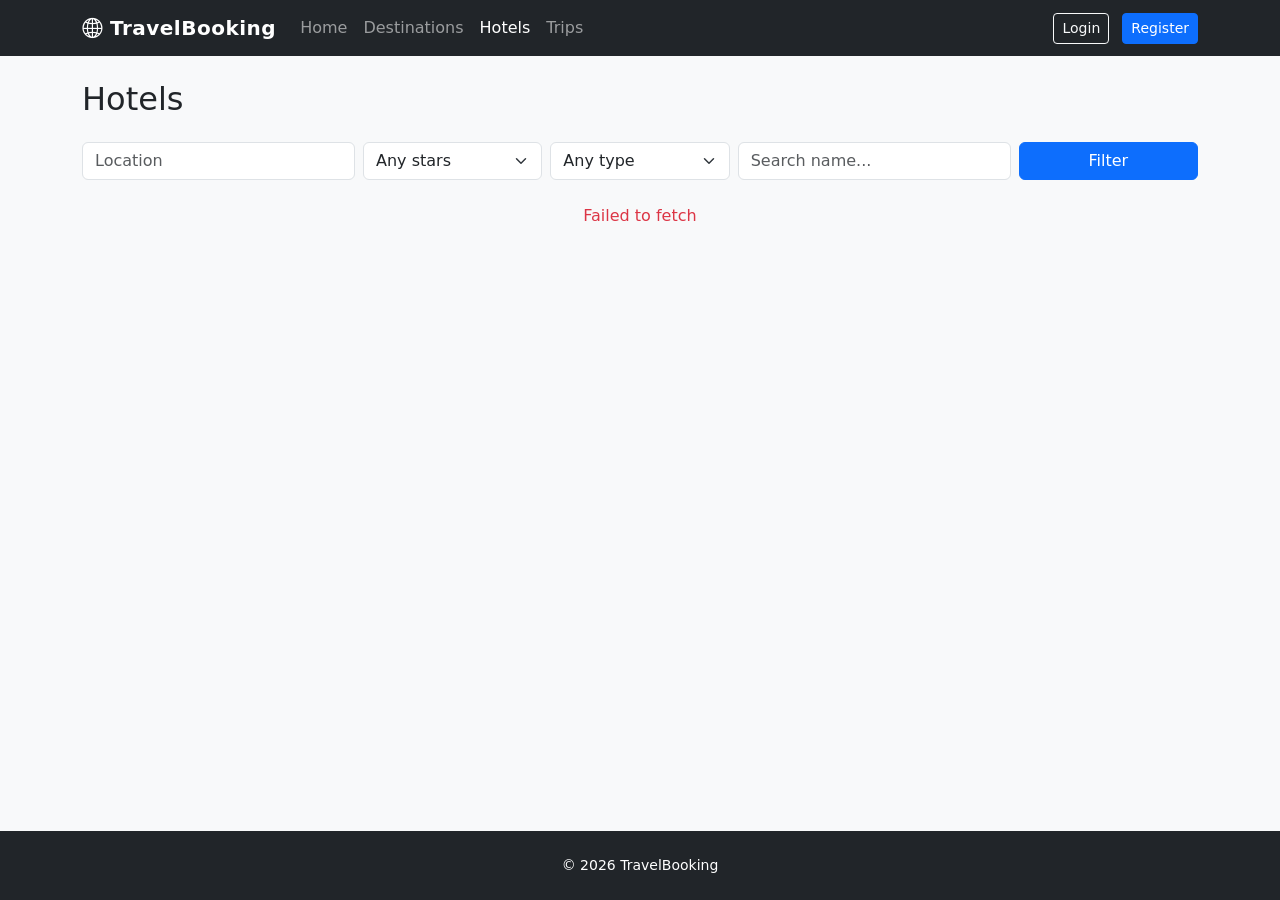
<file: travel-booking/frontend/hotels.html>
<!DOCTYPE html>
<html lang="en">
<head>
  <meta charset="UTF-8">
  <meta name="viewport" content="width=device-width, initial-scale=1">
  <title>Hotels – TravelBooking</title>
  <link href="https://cdn.jsdelivr.net/npm/bootstrap@5.3.3/dist/css/bootstrap.min.css" rel="stylesheet">
  <link href="https://cdn.jsdelivr.net/npm/bootstrap-icons@1.11.3/font/bootstrap-icons.css" rel="stylesheet">
  <link href="css/style.css" rel="stylesheet">
</head>
<body class="d-flex flex-column min-vh-100">
<nav class="navbar navbar-expand-lg navbar-dark bg-dark sticky-top">
  <div class="container">
    <a class="navbar-brand fw-bold" href="index.html"><i class="bi bi-globe2"></i> TravelBooking</a>
    <button class="navbar-toggler" data-bs-toggle="collapse" data-bs-target="#nav"><span class="navbar-toggler-icon"></span></button>
    <div class="collapse navbar-collapse" id="nav">
      <ul class="navbar-nav me-auto">
        <li class="nav-item"><a class="nav-link" href="index.html">Home</a></li>
        <li class="nav-item"><a class="nav-link" href="destinations.html">Destinations</a></li>
        <li class="nav-item"><a class="nav-link active" href="hotels.html">Hotels</a></li>
        <li class="nav-item"><a class="nav-link" href="trips.html">Trips</a></li>
      </ul>
      <div id="authButtons">
        <a href="login.html" class="btn btn-outline-light btn-sm me-2">Login</a>
        <a href="register.html" class="btn btn-primary btn-sm">Register</a>
      </div>
    </div>
  </div>
</nav>

<div class="container py-4">
  <h2 class="mb-4">Hotels</h2>
  <div class="row g-2 mb-4">
    <div class="col-md-3"><input type="text" class="form-control" id="location" placeholder="Location"></div>
    <div class="col-md-2">
      <select class="form-select" id="stars">
        <option value="">Any stars</option>
        <option value="3">3+</option>
        <option value="4">4+</option>
        <option value="5">5</option>
      </select>
    </div>
    <div class="col-md-2">
      <select class="form-select" id="hotelType">
        <option value="">Any type</option>
        <option value="resort">Resort</option>
        <option value="boutique">Boutique</option>
        <option value="luxury">Luxury</option>
      </select>
    </div>
    <div class="col-md-3"><input type="text" class="form-control" id="search" placeholder="Search name..."></div>
    <div class="col-md-2"><button class="btn btn-primary w-100" onclick="loadHotels()">Filter</button></div>
  </div>
  <div class="row g-4" id="hotelGrid">
    <div class="col-12 text-center text-muted">Loading hotels...</div>
  </div>
</div>

<footer class="bg-dark text-white py-4 mt-auto">
  <div class="container text-center"><p class="mb-0 small">&copy; 2026 TravelBooking</p></div>
</footer>

<script src="https://cdn.jsdelivr.net/npm/bootstrap@5.3.3/dist/js/bootstrap.bundle.min.js"></script>
<script src="js/config.js"></script>
<script src="js/auth.js"></script>
<script src="js/api.js"></script>
<script>
const params = new URLSearchParams(location.search);
if (params.get("location")) document.getElementById("location").value = params.get("location");

async function loadHotels() {
  let path = "/api/hotels?";
  const loc = document.getElementById("location").value;
  const stars = document.getElementById("stars").value;
  const type = document.getElementById("hotelType").value;
  const search = document.getElementById("search").value;
  if (loc) path += `location=${encodeURIComponent(loc)}&`;
  if (stars) path += `star_rating=${stars}&`;
  if (type) path += `hotel_type=${encodeURIComponent(type)}&`;
  if (search) path += `search=${encodeURIComponent(search)}&`;
  const grid = document.getElementById("hotelGrid");
  try {
    const hotels = await api(path);
    if (!hotels.length) {
      grid.innerHTML = `<div class="col-12 text-center text-muted">No hotels found.</div>`;
      return;
    }
    grid.innerHTML = hotels.map(h => `
      <div class="col-md-6 col-lg-4">
        <div class="card hotel-card h-100">
          <img src="${h.image_url || 'https://images.unsplash.com/photo-1566073771259-6a8506099945?w=600'}" class="card-img-top" alt="${h.name}">
          <div class="card-body d-flex flex-column">
            <div class="d-flex justify-content-between">
              <h5 class="card-title mb-1">${h.name}</h5>
              <button class="btn btn-link p-0 favorite-btn" onclick="toggleFav(${h.id})" title="Favorite">
                <i class="bi bi-heart"></i>
              </button>
            </div>
            <p class="text-muted small mb-1"><i class="bi bi-geo-alt"></i> ${h.location || ''}</p>
            <div class="review-stars mb-2">${starsHtml(h.star_rating)} <span class="text-muted small">(${h.star_rating}★)</span></div>
            <span class="badge bg-secondary mb-2 align-self-start">${h.hotel_type || 'Hotel'}</span>
            <div class="mt-auto d-flex gap-2">
              <a href="hotel-details.html?id=${h.id}" class="btn btn-outline-primary btn-sm flex-fill">Details</a>
              <a href="hotel-details.html?id=${h.id}#book" class="btn btn-primary btn-sm flex-fill">Book Now</a>
            </div>
          </div>
        </div>
      </div>
    `).join("");
  } catch (e) {
    grid.innerHTML = `<div class="col-12 text-center text-danger">${e.message}</div>`;
  }
}

async function toggleFav(hotelId) {
  if (!getToken()) { location.href = "login.html"; return; }
  try {
    await api("/api/favorites", { method: "POST", body: JSON.stringify({ hotel_id: hotelId }) });
    alert("Added to favorites!");
  } catch (e) {
    alert(e.message);
  }
}

loadHotels();
</script>
</body>
</html>
</file>
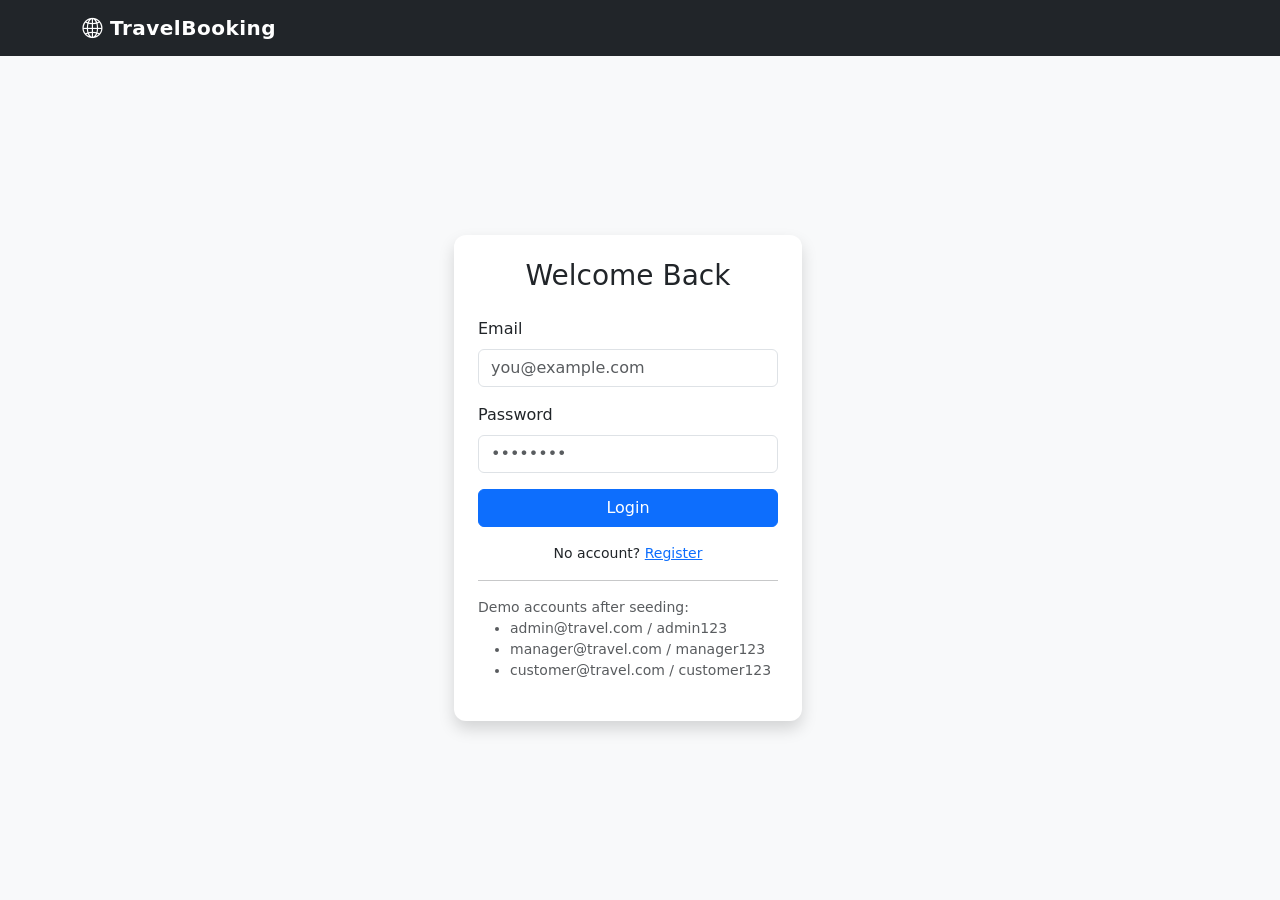
<file: travel-booking/frontend/login.html>
<!DOCTYPE html>
<html lang="en">
<head>
  <meta charset="UTF-8">
  <meta name="viewport" content="width=device-width, initial-scale=1">
  <title>Login – TravelBooking</title>
  <link href="https://cdn.jsdelivr.net/npm/bootstrap@5.3.3/dist/css/bootstrap.min.css" rel="stylesheet">
  <link href="https://cdn.jsdelivr.net/npm/bootstrap-icons@1.11.3/font/bootstrap-icons.css" rel="stylesheet">
  <link href="css/style.css" rel="stylesheet">
</head>
<body class="bg-light d-flex flex-column min-vh-100">
<nav class="navbar navbar-expand-lg navbar-dark bg-dark">
  <div class="container">
    <a class="navbar-brand fw-bold" href="index.html"><i class="bi bi-globe2"></i> TravelBooking</a>
  </div>
</nav>

<div class="container flex-grow-1 d-flex align-items-center py-5">
  <div class="row justify-content-center w-100">
    <div class="col-md-5 col-lg-4">
      <div class="card shadow border-0">
        <div class="card-body p-4">
          <h3 class="text-center mb-4">Welcome Back</h3>
          <div id="alertBox"></div>
          <form id="loginForm">
            <div class="mb-3">
              <label class="form-label">Email</label>
              <input type="email" class="form-control" id="email" required placeholder="you@example.com">
            </div>
            <div class="mb-3">
              <label class="form-label">Password</label>
              <input type="password" class="form-control" id="password" required placeholder="••••••••">
            </div>
            <button type="submit" class="btn btn-primary w-100" id="loginBtn">Login</button>
          </form>
          <p class="text-center mt-3 mb-0 small">
            No account? <a href="register.html">Register</a>
          </p>
          <hr>
          <p class="small text-muted mb-0">Demo accounts after seeding:</p>
          <ul class="small text-muted">
            <li>admin@travel.com / admin123</li>
            <li>manager@travel.com / manager123</li>
            <li>customer@travel.com / customer123</li>
          </ul>
        </div>
      </div>
    </div>
  </div>
</div>

<script src="https://cdn.jsdelivr.net/npm/bootstrap@5.3.3/dist/js/bootstrap.bundle.min.js"></script>
<script src="js/config.js"></script>
<script src="js/auth.js"></script>
<script>
document.getElementById("loginForm").addEventListener("submit", async (e) => {
  e.preventDefault();
  const btn = document.getElementById("loginBtn");
  const alertBox = document.getElementById("alertBox");
  btn.disabled = true;
  btn.textContent = "Logging in...";
  alertBox.innerHTML = "";

  const form = new FormData();
  form.append("username", document.getElementById("email").value);
  form.append("password", document.getElementById("password").value);

  try {
    const res = await fetch(`${API_BASE}/api/auth/login`, { method: "POST", body: form });
    const data = await res.json();
    if (!res.ok) throw new Error(data.detail || "Login failed");
    setAuth(data);
    if (data.role === "admin") location.href = "dashboard.html";
    else if (data.role === "manager") location.href = "dashboard.html";
    else location.href = "dashboard.html";
  } catch (err) {
    alertBox.innerHTML = `<div class="alert alert-danger py-2">${err.message}</div>`;
    btn.disabled = false;
    btn.textContent = "Login";
  }
});
</script>
</body>
</html>
</file>
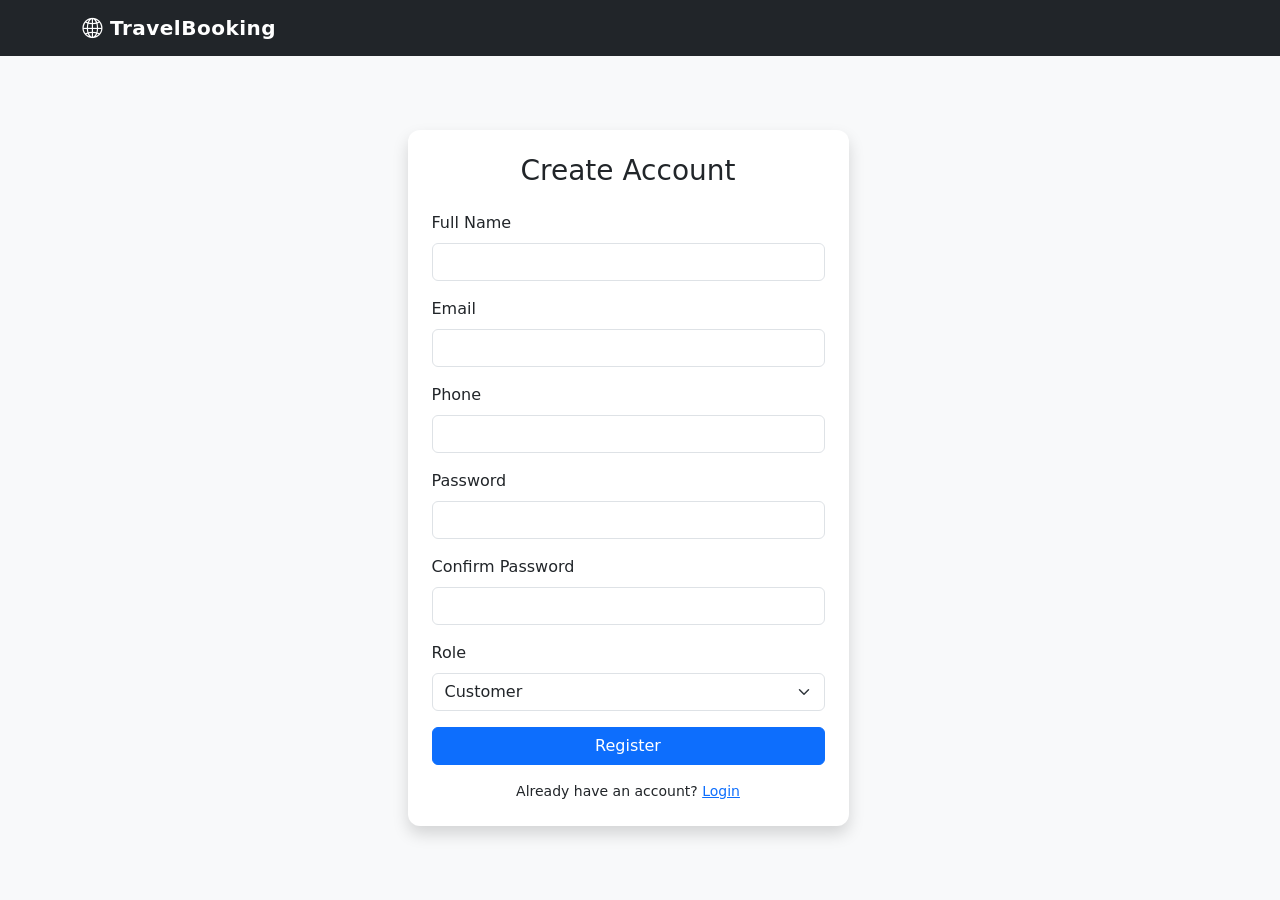
<file: travel-booking/frontend/register.html>
<!DOCTYPE html>
<html lang="en">
<head>
  <meta charset="UTF-8">
  <meta name="viewport" content="width=device-width, initial-scale=1">
  <title>Register – TravelBooking</title>
  <link href="https://cdn.jsdelivr.net/npm/bootstrap@5.3.3/dist/css/bootstrap.min.css" rel="stylesheet">
  <link href="https://cdn.jsdelivr.net/npm/bootstrap-icons@1.11.3/font/bootstrap-icons.css" rel="stylesheet">
  <link href="css/style.css" rel="stylesheet">
</head>
<body class="bg-light d-flex flex-column min-vh-100">
<nav class="navbar navbar-expand-lg navbar-dark bg-dark">
  <div class="container">
    <a class="navbar-brand fw-bold" href="index.html"><i class="bi bi-globe2"></i> TravelBooking</a>
  </div>
</nav>

<div class="container flex-grow-1 d-flex align-items-center py-5">
  <div class="row justify-content-center w-100">
    <div class="col-md-6 col-lg-5">
      <div class="card shadow border-0">
        <div class="card-body p-4">
          <h3 class="text-center mb-4">Create Account</h3>
          <div id="alertBox"></div>
          <form id="registerForm">
            <div class="mb-3">
              <label class="form-label">Full Name</label>
              <input type="text" class="form-control" id="full_name" required>
            </div>
            <div class="mb-3">
              <label class="form-label">Email</label>
              <input type="email" class="form-control" id="email" required>
            </div>
            <div class="mb-3">
              <label class="form-label">Phone</label>
              <input type="tel" class="form-control" id="phone">
            </div>
            <div class="mb-3">
              <label class="form-label">Password</label>
              <input type="password" class="form-control" id="password" required minlength="6">
            </div>
            <div class="mb-3">
              <label class="form-label">Confirm Password</label>
              <input type="password" class="form-control" id="confirm_password" required>
            </div>
            <div class="mb-3">
              <label class="form-label">Role</label>
              <select class="form-select" id="role">
                <option value="customer">Customer</option>
                <option value="manager">Hotel / Trip Manager</option>
              </select>
            </div>
            <button type="submit" class="btn btn-primary w-100" id="regBtn">Register</button>
          </form>
          <p class="text-center mt-3 mb-0 small">
            Already have an account? <a href="login.html">Login</a>
          </p>
        </div>
      </div>
    </div>
  </div>
</div>

<script src="https://cdn.jsdelivr.net/npm/bootstrap@5.3.3/dist/js/bootstrap.bundle.min.js"></script>
<script src="js/config.js"></script>
<script src="js/auth.js"></script>
<script src="js/api.js"></script>
<script>
document.getElementById("registerForm").addEventListener("submit", async (e) => {
  e.preventDefault();
  const pwd = document.getElementById("password").value;
  const confirm = document.getElementById("confirm_password").value;
  const alertBox = document.getElementById("alertBox");
  if (pwd !== confirm) {
    alertBox.innerHTML = `<div class="alert alert-danger py-2">Passwords do not match</div>`;
    return;
  }
  const btn = document.getElementById("regBtn");
  btn.disabled = true;
  btn.textContent = "Creating...";
  try {
    await api("/api/auth/register", {
      method: "POST",
      body: JSON.stringify({
        full_name: document.getElementById("full_name").value,
        email: document.getElementById("email").value,
        phone: document.getElementById("phone").value || null,
        password: pwd,
        role: document.getElementById("role").value
      })
    });
    alertBox.innerHTML = `<div class="alert alert-success py-2">Account created! Redirecting to login...</div>`;
    setTimeout(() => location.href = "login.html", 1500);
  } catch (err) {
    alertBox.innerHTML = `<div class="alert alert-danger py-2">${err.message}</div>`;
    btn.disabled = false;
    btn.textContent = "Register";
  }
});
</script>
</body>
</html>
</file>
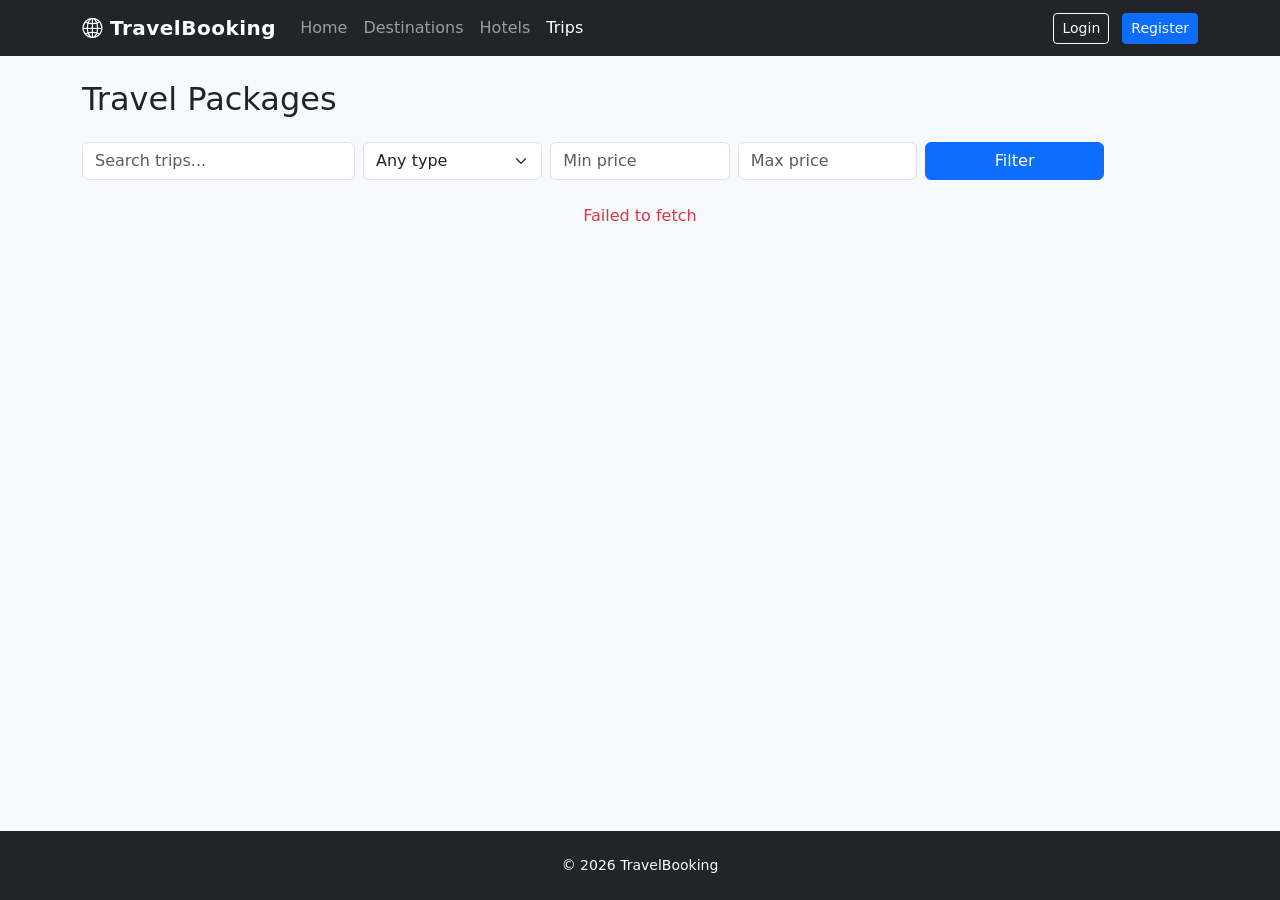
<file: travel-booking/frontend/trip-details.html>
<!DOCTYPE html>
<html lang="en">
<head>
  <meta charset="UTF-8">
  <meta name="viewport" content="width=device-width, initial-scale=1">
  <title>Trip Details – TravelBooking</title>
  <link href="https://cdn.jsdelivr.net/npm/bootstrap@5.3.3/dist/css/bootstrap.min.css" rel="stylesheet">
  <link href="https://cdn.jsdelivr.net/npm/bootstrap-icons@1.11.3/font/bootstrap-icons.css" rel="stylesheet">
  <link href="css/style.css" rel="stylesheet">
</head>
<body class="d-flex flex-column min-vh-100">
<nav class="navbar navbar-expand-lg navbar-dark bg-dark sticky-top">
  <div class="container">
    <a class="navbar-brand fw-bold" href="index.html"><i class="bi bi-globe2"></i> TravelBooking</a>
    <div class="ms-auto" id="authButtons">
      <a href="login.html" class="btn btn-outline-light btn-sm me-2">Login</a>
      <a href="register.html" class="btn btn-primary btn-sm">Register</a>
    </div>
  </div>
</nav>

<div class="container py-4" id="content">
  <div class="text-center text-muted py-5">Loading trip...</div>
</div>

<footer class="bg-dark text-white py-4 mt-auto">
  <div class="container text-center"><p class="mb-0 small">&copy; 2026 TravelBooking</p></div>
</footer>

<script src="https://cdn.jsdelivr.net/npm/bootstrap@5.3.3/dist/js/bootstrap.bundle.min.js"></script>
<script src="js/config.js"></script>
<script src="js/auth.js"></script>
<script src="js/api.js"></script>
<script>
const tripId = new URLSearchParams(location.search).get("id");
if (!tripId) location.href = "trips.html";

async function load() {
  try {
    const trip = await api(`/api/trips/${tripId}`);
    const itineraries = await api(`/api/trips/${tripId}/itineraries`).catch(() => []);
    const reviews = await api(`/api/reviews?trip_id=${tripId}`).catch(() => []);

    document.getElementById("content").innerHTML = `
      <div class="row">
        <div class="col-lg-8">
          <img src="${trip.image_url || 'https://images.unsplash.com/photo-1488646953014-85cb44e25828?w=1000'}" class="img-fluid rounded-3 mb-3 w-100" style="max-height:400px;object-fit:cover" alt="">
          <h2>${trip.title}</h2>
          <p class="text-muted">${trip.duration_days} days · ${trip.trip_type || 'Package'} · <span class="price-tag">$${trip.price}</span> per person</p>
          <p>${trip.description || ''}</p>
          <div class="row mt-3">
            <div class="col-md-6">
              <h5>Included</h5>
              <p class="small">${trip.included || 'See package details'}</p>
            </div>
            <div class="col-md-6">
              <h5>Excluded</h5>
              <p class="small">${trip.excluded || 'Flights & personal expenses'}</p>
            </div>
          </div>
          <h4 class="mt-4">Itinerary</h4>
          ${itineraries.length ? itineraries.map(it => `
            <div class="border-start border-primary border-3 ps-3 mb-3">
              <strong>Day ${it.day_number}: ${it.title || ''}</strong>
              <p class="small mb-0">${it.description || ''}</p>
            </div>
          `).join("") : '<p class="text-muted">Itinerary will be provided after booking.</p>'}
          <h4 class="mt-4">Reviews</h4>
          ${reviews.length ? reviews.map(r => `
            <div class="border-bottom py-2">
              <div class="review-stars">${starsHtml(r.rating)}</div>
              <strong>${r.title || 'Review'}</strong>
              <p class="small mb-0">${r.description || ''}</p>
            </div>
          `).join("") : '<p class="text-muted">No reviews yet.</p>'}
        </div>
        <div class="col-lg-4">
          <div class="booking-summary sticky-top" style="top:80px">
            <h5>Book this trip</h5>
            <p class="price-tag mb-3">$${trip.price} <small class="text-muted fw-normal">/ person</small></p>
            <div class="mb-2">
              <label class="form-label small">Travel date</label>
              <input type="date" class="form-control" id="travelDate">
            </div>
            <div class="mb-2">
              <label class="form-label small">Travelers</label>
              <input type="number" class="form-control" id="travelers" value="1" min="1">
            </div>
            <div class="mb-3" id="tripPricePreview"></div>
            <button class="btn btn-primary w-100" onclick="bookTrip(${trip.price})">Confirm Booking</button>
            <div id="bookAlert" class="mt-2"></div>
          </div>
        </div>
      </div>
    `;

    document.getElementById("travelers").addEventListener("input", () => {
      const n = parseInt(document.getElementById("travelers").value) || 1;
      document.getElementById("tripPricePreview").innerHTML = `<strong>Total: $${(n * trip.price).toFixed(2)}</strong>`;
    });
    document.getElementById("travelers").dispatchEvent(new Event("input"));
  } catch (e) {
    document.getElementById("content").innerHTML = `<div class="alert alert-danger">${e.message}</div>`;
  }
}

async function bookTrip(price) {
  if (!getToken()) { location.href = "login.html"; return; }
  const travelDate = document.getElementById("travelDate").value;
  const travelers = parseInt(document.getElementById("travelers").value) || 1;
  const alertEl = document.getElementById("bookAlert");
  if (!travelDate) {
    alertEl.innerHTML = `<div class="alert alert-warning py-2">Select a travel date</div>`;
    return;
  }
  try {
    const booking = await api("/api/trip-bookings", {
      method: "POST",
      body: JSON.stringify({ trip_id: parseInt(tripId), travel_date: travelDate, travelers })
    });
    alertEl.innerHTML = `<div class="alert alert-success py-2">Booking created! Total: $${booking.total_price}. Status: ${booking.status}</div>`;
  } catch (e) {
    alertEl.innerHTML = `<div class="alert alert-danger py-2">${e.message}</div>`;
  }
}

load();
</script>
</body>
</html>
</file>
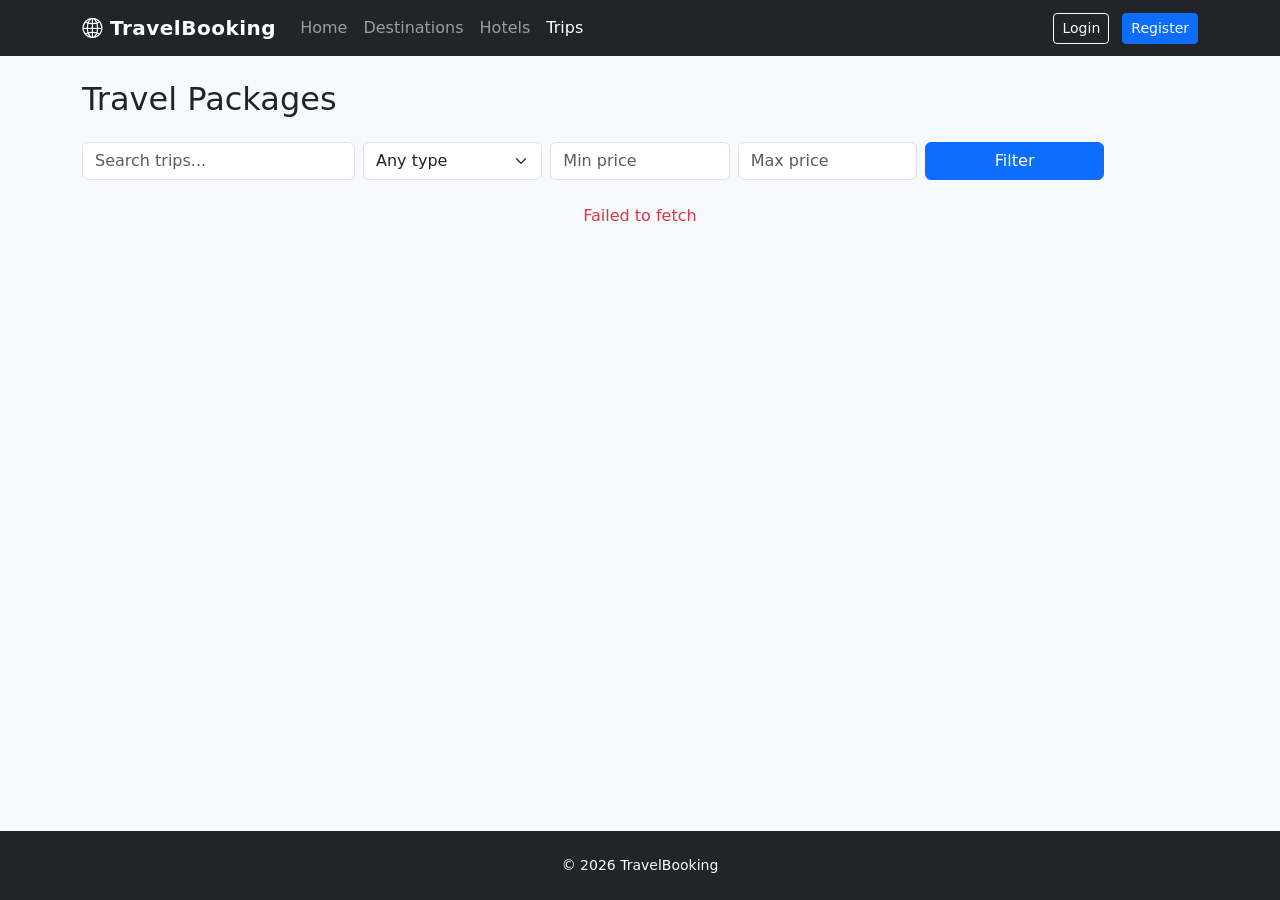
<file: travel-booking/frontend/trips.html>
<!DOCTYPE html>
<html lang="en">
<head>
  <meta charset="UTF-8">
  <meta name="viewport" content="width=device-width, initial-scale=1">
  <title>Trips – TravelBooking</title>
  <link href="https://cdn.jsdelivr.net/npm/bootstrap@5.3.3/dist/css/bootstrap.min.css" rel="stylesheet">
  <link href="https://cdn.jsdelivr.net/npm/bootstrap-icons@1.11.3/font/bootstrap-icons.css" rel="stylesheet">
  <link href="css/style.css" rel="stylesheet">
</head>
<body class="d-flex flex-column min-vh-100">
<nav class="navbar navbar-expand-lg navbar-dark bg-dark sticky-top">
  <div class="container">
    <a class="navbar-brand fw-bold" href="index.html"><i class="bi bi-globe2"></i> TravelBooking</a>
    <button class="navbar-toggler" data-bs-toggle="collapse" data-bs-target="#nav"><span class="navbar-toggler-icon"></span></button>
    <div class="collapse navbar-collapse" id="nav">
      <ul class="navbar-nav me-auto">
        <li class="nav-item"><a class="nav-link" href="index.html">Home</a></li>
        <li class="nav-item"><a class="nav-link" href="destinations.html">Destinations</a></li>
        <li class="nav-item"><a class="nav-link" href="hotels.html">Hotels</a></li>
        <li class="nav-item"><a class="nav-link active" href="trips.html">Trips</a></li>
      </ul>
      <div id="authButtons">
        <a href="login.html" class="btn btn-outline-light btn-sm me-2">Login</a>
        <a href="register.html" class="btn btn-primary btn-sm">Register</a>
      </div>
    </div>
  </div>
</nav>

<div class="container py-4">
  <h2 class="mb-4">Travel Packages</h2>
  <div class="row g-2 mb-4">
    <div class="col-md-3"><input type="text" class="form-control" id="search" placeholder="Search trips..."></div>
    <div class="col-md-2">
      <select class="form-select" id="tripType">
        <option value="">Any type</option>
        <option value="cultural">Cultural</option>
        <option value="adventure">Adventure</option>
        <option value="romantic">Romantic</option>
        <option value="beach">Beach</option>
      </select>
    </div>
    <div class="col-md-2"><input type="number" class="form-control" id="minPrice" placeholder="Min price"></div>
    <div class="col-md-2"><input type="number" class="form-control" id="maxPrice" placeholder="Max price"></div>
    <div class="col-md-2"><button class="btn btn-primary w-100" onclick="loadTrips()">Filter</button></div>
  </div>
  <div class="row g-4" id="tripGrid">
    <div class="col-12 text-center text-muted">Loading trips...</div>
  </div>
</div>

<footer class="bg-dark text-white py-4 mt-auto">
  <div class="container text-center"><p class="mb-0 small">&copy; 2026 TravelBooking</p></div>
</footer>

<script src="https://cdn.jsdelivr.net/npm/bootstrap@5.3.3/dist/js/bootstrap.bundle.min.js"></script>
<script src="js/config.js"></script>
<script src="js/auth.js"></script>
<script src="js/api.js"></script>
<script>
async function loadTrips() {
  let path = "/api/trips?";
  const search = document.getElementById("search").value;
  const type = document.getElementById("tripType").value;
  const minP = document.getElementById("minPrice").value;
  const maxP = document.getElementById("maxPrice").value;
  if (search) path += `search=${encodeURIComponent(search)}&`;
  if (type) path += `trip_type=${encodeURIComponent(type)}&`;
  if (minP) path += `min_price=${minP}&`;
  if (maxP) path += `max_price=${maxP}&`;
  const grid = document.getElementById("tripGrid");
  try {
    const trips = await api(path);
    if (!trips.length) {
      grid.innerHTML = `<div class="col-12 text-center text-muted">No trips found.</div>`;
      return;
    }
    grid.innerHTML = trips.map(t => `
      <div class="col-md-6 col-lg-4">
        <div class="card trip-card h-100">
          <img src="${t.image_url || 'https://images.unsplash.com/photo-1488646953014-85cb44e25828?w=600'}" class="card-img-top" alt="${t.title}">
          <div class="card-body d-flex flex-column">
            <h5 class="card-title">${t.title}</h5>
            <p class="text-muted small mb-1">${t.duration_days} days · ${t.trip_type || 'Package'}</p>
            <p class="small flex-grow-1">${(t.description || '').substring(0, 90)}...</p>
            <div class="d-flex justify-content-between align-items-center mt-auto">
              <span class="price-tag">$${t.price}</span>
              <a href="trip-details.html?id=${t.id}" class="btn btn-sm btn-primary">View Details</a>
            </div>
          </div>
        </div>
      </div>
    `).join("");
  } catch (e) {
    grid.innerHTML = `<div class="col-12 text-center text-danger">${e.message}</div>`;
  }
}
loadTrips();
</script>
</body>
</html>
</file>
<file: travel-booking/frontend/css/style.css>
:root {
  --primary: #0d6efd;
  --dark: #1a1a2e;
  --accent: #e94560;
}

body {
  font-family: 'Segoe UI', system-ui, -apple-system, sans-serif;
  background-color: #f8f9fa;
}

.navbar-brand {
  letter-spacing: 0.5px;
}

.hero {
  position: relative;
}

.card {
  border: none;
  border-radius: 12px;
  overflow: hidden;
  transition: transform 0.25s ease, box-shadow 0.25s ease;
  box-shadow: 0 4px 12px rgba(0, 0, 0, 0.08);
}

.card:hover {
  transform: translateY(-6px);
  box-shadow: 0 12px 24px rgba(0, 0, 0, 0.12);
}

.card-img-top {
  height: 200px;
  object-fit: cover;
}

.hotel-card .card-img-top,
.trip-card .card-img-top,
.dest-card .card-img-top {
  height: 220px;
}

.badge-star {
  background: linear-gradient(135deg, #f5af19, #f12711);
}

.price-tag {
  font-size: 1.25rem;
  font-weight: 700;
  color: var(--accent);
}

.section-title {
  position: relative;
  display: inline-block;
  margin-bottom: 1.5rem;
}

.section-title::after {
  content: '';
  position: absolute;
  bottom: -8px;
  left: 0;
  width: 50%;
  height: 3px;
  background: var(--primary);
  border-radius: 2px;
}

.dashboard-stat {
  border-radius: 12px;
  padding: 1.25rem;
  color: #fff;
  transition: transform 0.2s;
}

.dashboard-stat:hover {
  transform: scale(1.03);
}

.stat-1 { background: linear-gradient(135deg, #667eea, #764ba2); }
.stat-2 { background: linear-gradient(135deg, #f093fb, #f5576c); }
.stat-3 { background: linear-gradient(135deg, #4facfe, #00f2fe); }
.stat-4 { background: linear-gradient(135deg, #43e97b, #38f9d7); }

.sidebar {
  min-height: calc(100vh - 56px);
  background: var(--dark);
}

.sidebar .nav-link {
  color: rgba(255, 255, 255, 0.75);
  border-radius: 8px;
  margin-bottom: 4px;
}

.sidebar .nav-link:hover,
.sidebar .nav-link.active {
  background: rgba(255, 255, 255, 0.1);
  color: #fff;
}

.review-stars {
  color: #ffc107;
}

footer {
  margin-top: auto;
}

.favorite-btn.active {
  color: #e94560;
}

.booking-summary {
  background: #fff;
  border-radius: 12px;
  padding: 1.5rem;
  box-shadow: 0 4px 16px rgba(0, 0, 0, 0.08);
}

@media (max-width: 768px) {
  .card-img-top {
    height: 160px;
  }
}
</file>
